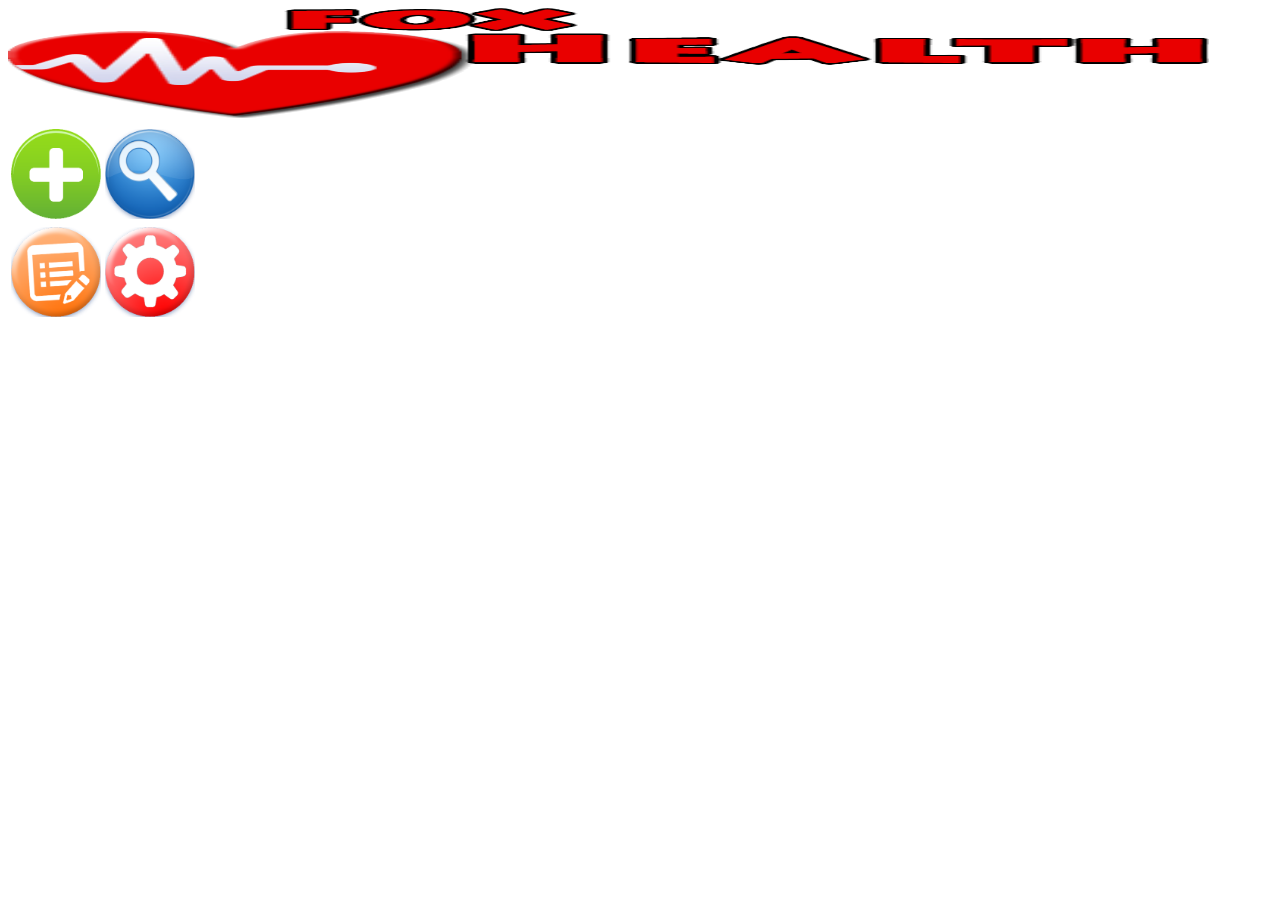
<file: index.html>
<!doctype html>
<html>
<head>
	<title>foxHealth</title>
</head>
<Link href = "style/headers.css"  rel = "stylesheet" type = "text / css" >
<Link href = "style/style.css"  rel = "stylesheet" type = "text / css" >

<body>
<body>
<section role="region">
<!--   <header>
    <button><span class="icon icon-back">back</span></button>
    <menu type="toolbar"><button>done</button></menu>
    <h1>foxHealth</h1>
  </header> -->
<!--   <table>
  	<tr padding"0">
  		<td> --> <img src="Logo_2.png" height="110" width="95%"><!-- </td>
  	</tr>
  </table> -->
</section>
<section role="region">
	<table>
		<thead>
			<tr><th colspan="4"></tr>
		</thead>
		<tbody>
			<tr>
				<td> <a href ="addPage.html"><img src="icons/add2.png" height="90" width="90"></a></td>
				<td><a href="search.html"><img src="icons/search2.png" height="90" width="90"></a></td>
			</tr>
			<tr>
				<td><a href="test.html"><img src="icons/list2.png" height="90" width="90"></a></td>
				<td><img src="icons/settings2.png" height="90" width="90"></td>
			</tr>			
		</tbody>
	</table>
</section>
</body>
</html>
</file>
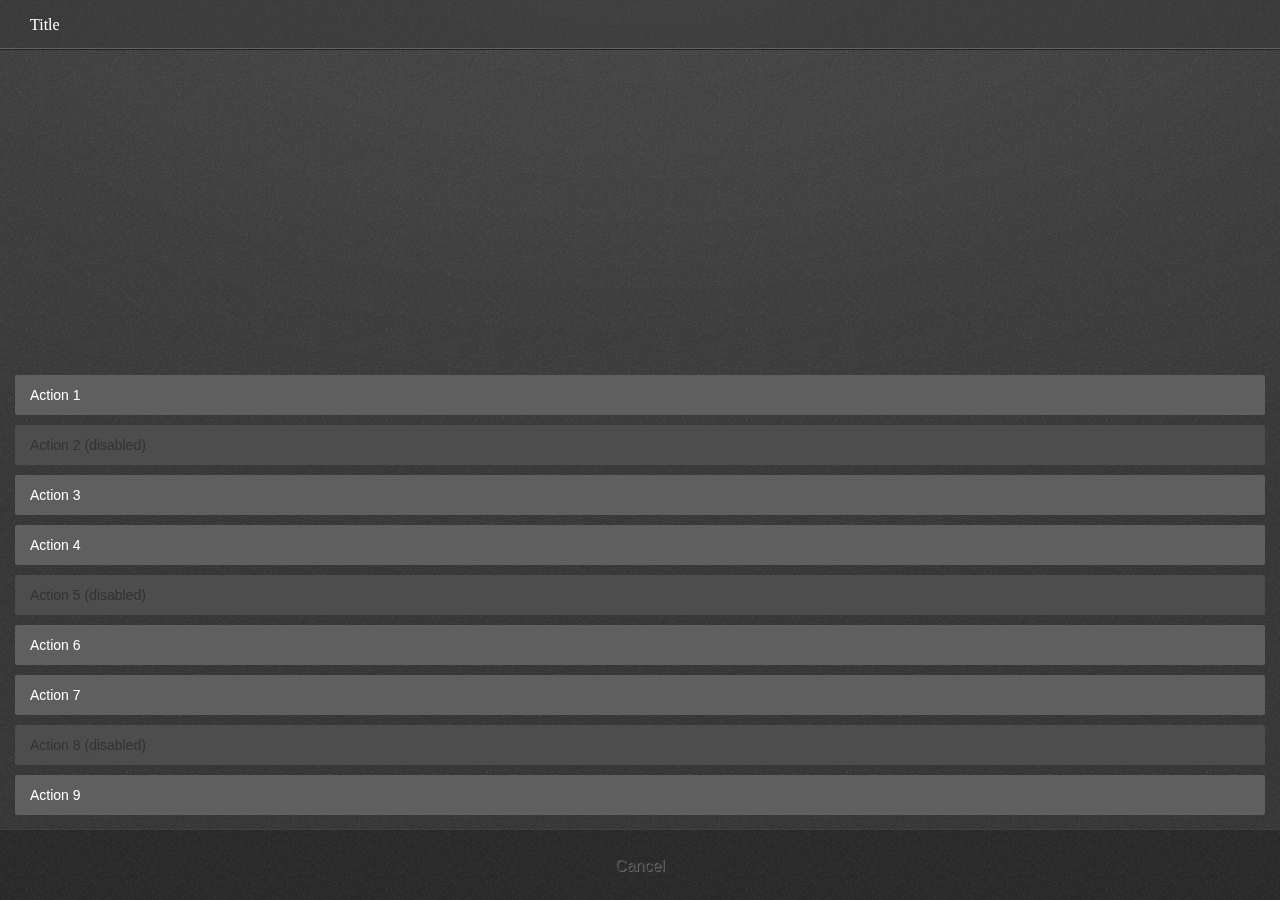
<file: style/action_menu/index.html>
<!DOCTYPE html>
<html>
<head>
  <meta charset="utf-8">
  <title>Action menu</title>
  <meta name="description" content="Presenting a list of actions related to the App content">

  <link rel="stylesheet" href="../action_menu.css">
  <!--
    - This <style> element is only used for the example code;
    - it is not required for the real use case.
    -->
  <style type="text/css">
    html, body {
      margin: 0;
      padding: 0;
      font-size: 10px;
      background-color: #fff;
    }
    body {
      background: none;
    }
  </style>
</head>
<body role="application">

  <form role="dialog" data-type="action" onsubmit="return false;">
    <header>Title</header> <!-- this header is optional -->
    <menu type="toolbar">
      <button>Action 1</button>
      <button disabled> Action 2 (disabled) </button>
      <button> Action 3 </button>
      <button> Action 4 </button>
      <button disabled> Action 5 (disabled) </button>
      <button> Action 6 </button>
      <button> Action 7 </button>
      <button disabled> Action 8 (disabled) </button>
      <button> Action 9 </button>
      <button> Cancel </button>
    </menu>
  </form>

</body>
</html>
</file>
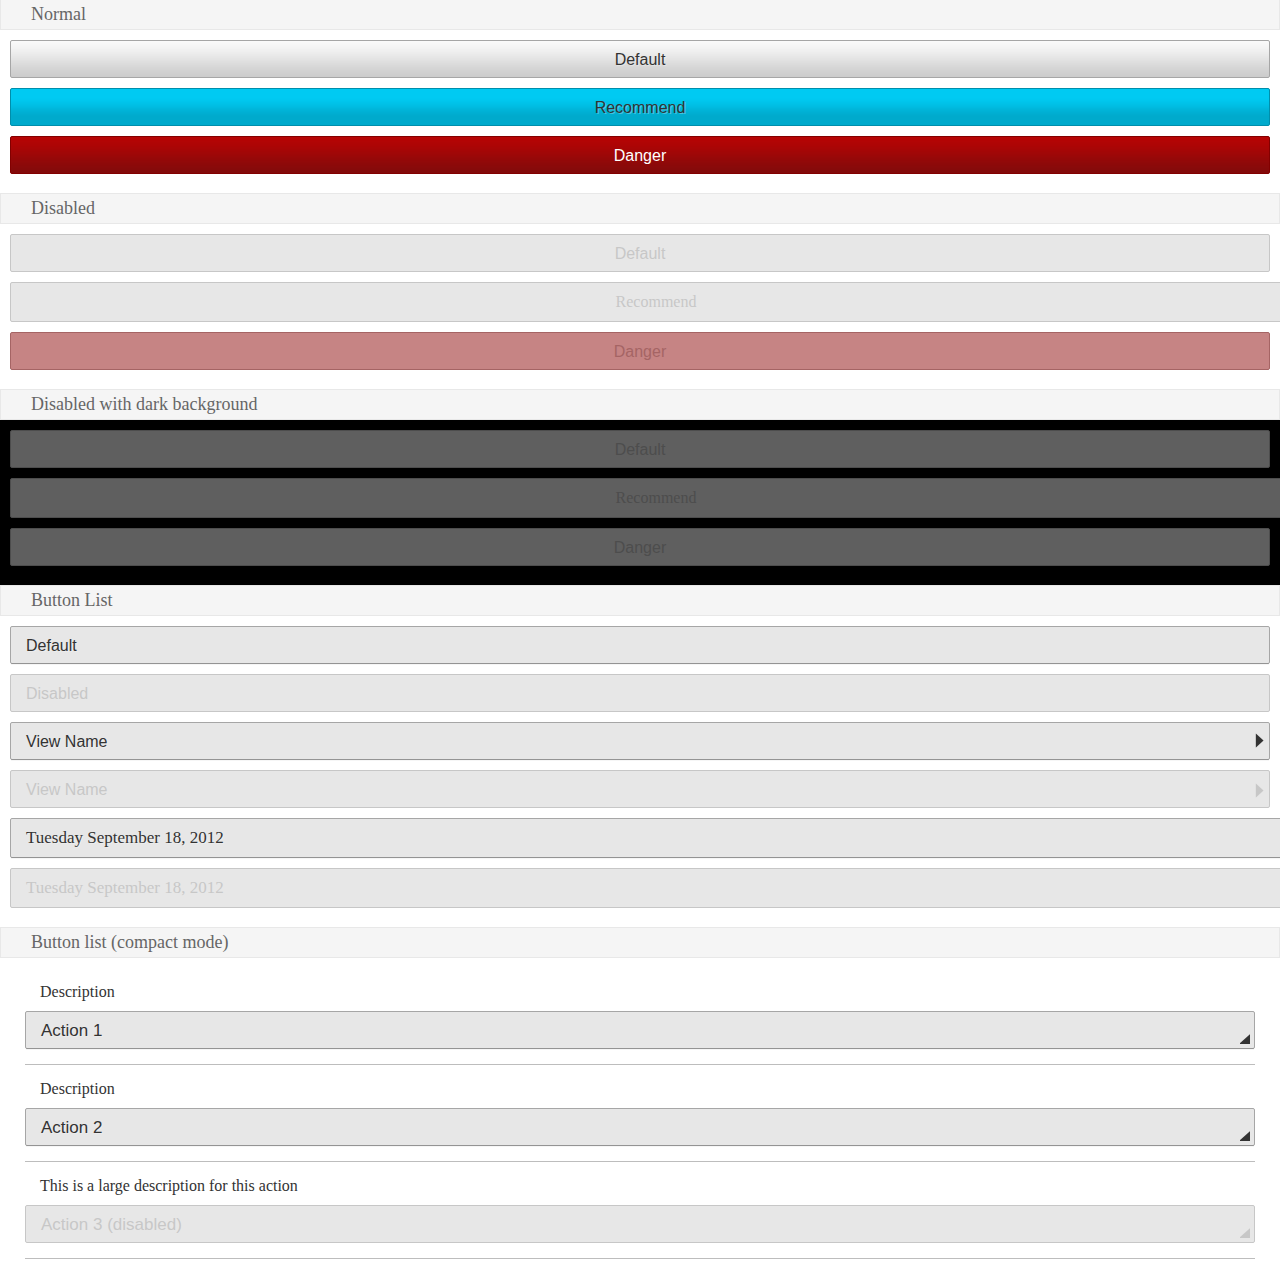
<file: style/buttons/index.html>
<!DOCTYPE html>
<html>
<head>
  <meta charset="utf-8">

  <title>Buttons</title>
  <meta name="description" content="You can use button tag or also anchor tag with role button">

  <link rel="stylesheet" href="../buttons.css">

  <!--
    - This <style> and <link> is only used for the example preview,
    - it isn't needed for the real use case.
    -->
  <style>
    html, body {
      margin: 0;
      padding: 0;
      font-size: 10px;
      background-color: #fff;
    }

    h2.bb-docs {
      font-size: 1.8rem;
      font-weight: lighter;
      color: #666;
      margin: -0.1rem 0 0;
      background-color: #f5f5f5;
      padding: 0.4rem 0.4rem 0.4rem 3rem;
      border: solid 0.1rem #e8e8e8;
    }

    div.bb-docs {
      padding: 1rem;
    }

    div.bb-docs.dark {
      background: #000;
    }

    ul {
      padding: 0;
      margin: 0;
      list-style: none;
    }

    body[role="application"] > [role="region"] {
      height: 100%;
      position: relative;
    }
  </style>
</head>
<body role="application">
  <h2 class="bb-docs">Normal</h2>
  <div class="bb-docs">
    <button>Default</button>
    <button class="recommend">Recommend</button>
    <button class="danger">Danger</button>
   </div>

  <h2 class="bb-docs">Disabled</h2>
  <div class="bb-docs">
    <button disabled>Default</button>
    <a href="#" role="button" aria-disabled="true" class="recommend">Recommend</a>
    <button disabled class="danger">Danger</button>
  </div>

  <h2 class="bb-docs">Disabled with dark background</h2>
  <div class="bb-docs dark">
    <button disabled>Default</button>
    <a href="#" role="button" aria-disabled="true" class="recommend">Recommend</a>
    <button disabled class="danger">Danger</button>
  </div>

  <h2 class="bb-docs">Button List </h2>
  <div class="bb-docs">
    <ul>
      <li>
        <button>Default</button>
      </li>
      <li>
        <button disabled="disabled">Disabled</button>
      </li>
      <li>
        <button class="icon icon-view">
          View Name
        </button>
      </li>
      <li>
        <button disabled="disabled" class="icon icon-view">
          View Name
        </button>
      </li>
      <li>
        <a role="button" class="icon icon-dialog">
          Tuesday September 18, 2012
        </a>
      </li>
      <li>
        <a role="button" aria-disabled="true" class="icon icon-dialog">
          Tuesday September 18, 2012
        </a>
      </li>
    </ul>
  </div>

  <h2 class="bb-docs">Button list (compact mode)</h2>
  <div class="bb-docs">
    <ul class="compact">
      <li>
        <label>Description</label>
        <button class="icon icon-dialog">Action 1</button>
      </li>
      <li>
        <label>Description</label>
        <button class="icon icon-dialog">Action 2</button>
      </li>
      <li>
        <label>This is a large description for this action</label>
        <button class="icon icon-dialog" disabled >Action 3 (disabled)</button>
      </li>
    </ul>
  </div>
</body>
</html>
</file>
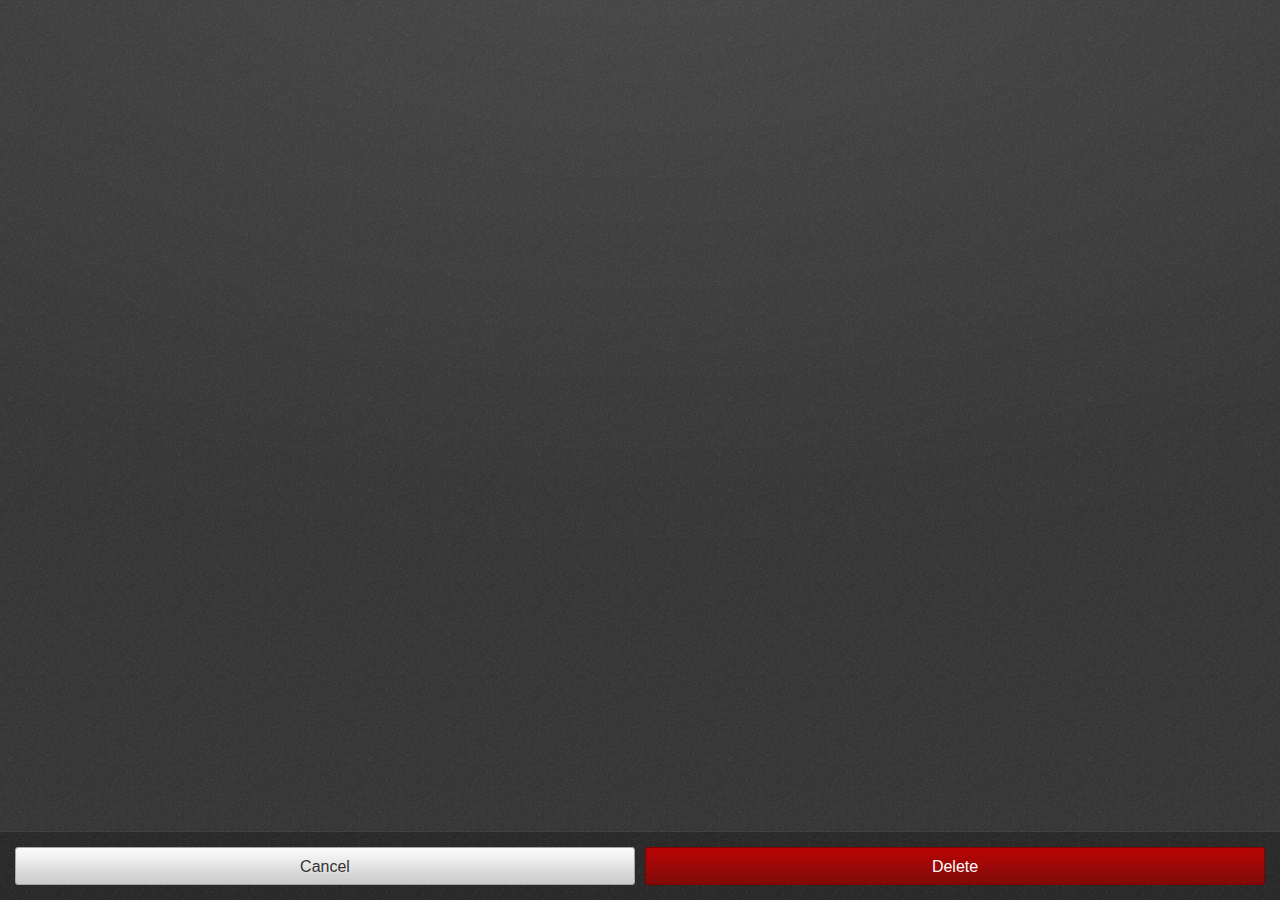
<file: style/confirm/index.html>
<!DOCTYPE html>
<html>
<head>
  <meta charset="utf-8">

  <title>Confirm</title>
  <meta name="description" content="Prompts user to take action">

  <link rel="stylesheet" href="../confirm.css">

  <!--
    - This <style> element is only used for the example code;
    - it is not required for the real use case.
    -->
  <style type="text/css">
    html, body {
      margin: 0;
      padding: 0;
      font-size: 10px;
      background-color: #fff;
    }
    body {
      background: none;
    }
  </style>
</head>

<body role="application">

  <form role="dialog" data-type="confirm">
    <section>
      <h1>Confirmation</h1>
      <p>Are you sure you want to delete this contact?</p>
    </section>
    <menu>
      <button>Cancel</button>
      <button class="danger">Delete</button>
    </menu>
  </form>

</body>
</html>
</file>
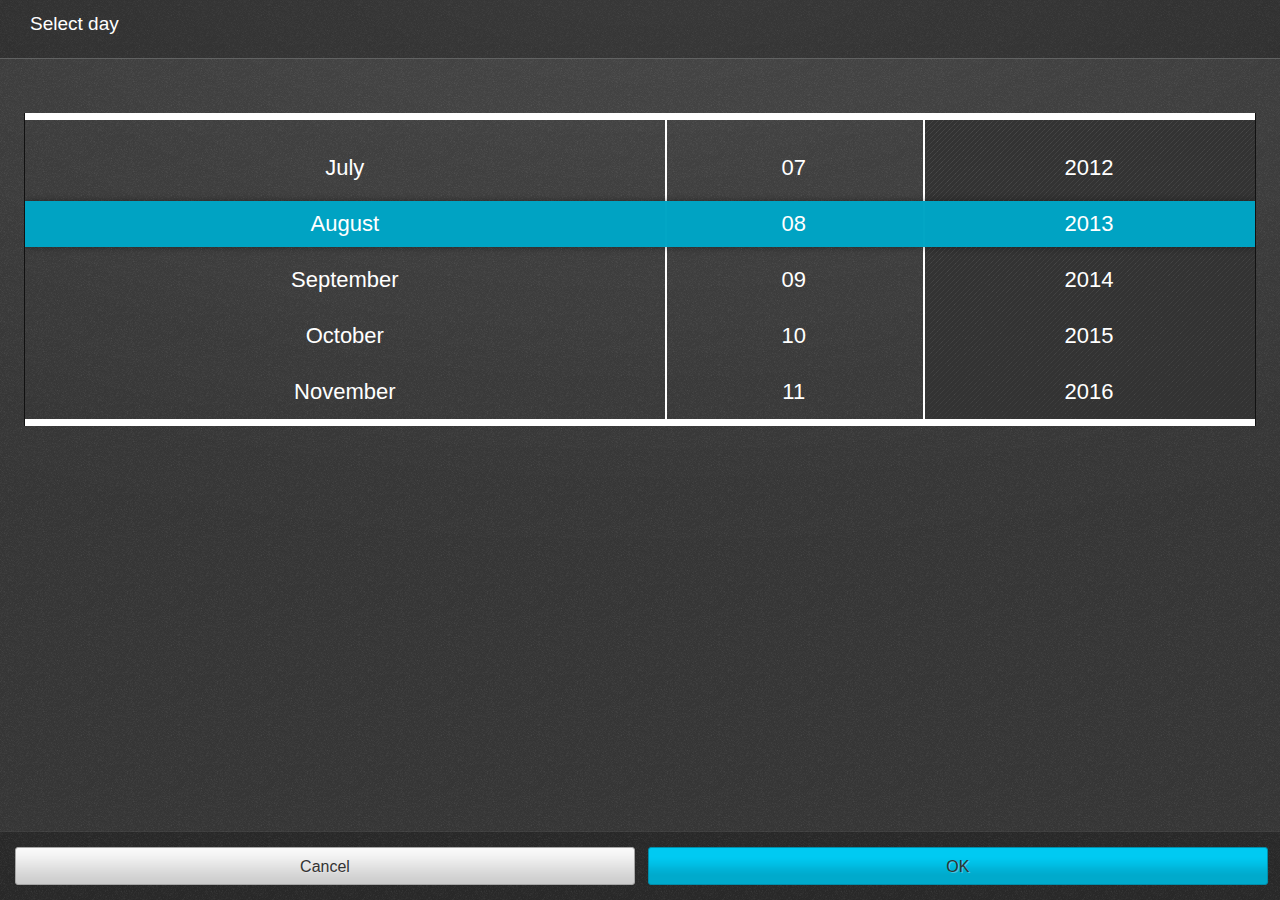
<file: style/date_selector/index.html>
<!DOCTYPE html>
<html>
  <head>
    <meta charset="utf-8">
    
    <title>Date selector</title>
    
    <link rel="stylesheet" href="../date_selector.css">
    <!--
      This <style> and <link> is only used for the example code, is no needed for the real case use
    -->
    <style type="text/css">
      html, body { font-size: 10px; margin: 0; padding: 0; }
    </style>
    
  </head>
  
  <body>
    <form role="dialog" data-type="date-selector">
      <h1>Select day</h1>
      <div class="picker-container MDY">
        <div class="picker-bar-background"></div>
        <div class="value-picker-date-wrapper">
          <div style="transform: translateY(-392px);" class="value-picker-date animation-on">
            <div class="picker-unit">01</div>
            <div class="picker-unit">02</div>
            <div class="picker-unit">03</div>
            <div class="picker-unit">04</div>
            <div class="picker-unit">05</div>
            <div class="picker-unit">06</div>
            <div class="picker-unit">07</div>
            <div class="picker-unit">08</div>
            <div class="picker-unit">09</div>
            <div class="picker-unit">10</div>
            <div class="picker-unit">11</div>
            <div class="picker-unit">12</div>
            <div class="picker-unit">13</div>
            <div class="picker-unit">14</div>
            <div class="picker-unit">15</div>
            <div class="picker-unit">16</div>
            <div class="picker-unit">17</div>
            <div class="picker-unit">18</div>
            <div class="picker-unit">19</div>
            <div class="picker-unit">20</div>
            <div class="picker-unit">21</div>
            <div class="picker-unit">22</div>
            <div class="picker-unit">23</div>
            <div class="picker-unit">24</div>
            <div class="picker-unit">25</div>
            <div class="picker-unit">26</div>
            <div class="picker-unit">27</div>
            <div class="picker-unit">28</div>
            <div class="picker-unit">29</div>
            <div class="picker-unit">30</div>
            <div class="picker-unit">31</div>
          </div>
        </div>
        <div class="value-picker-month-wrapper">
          <div style="transform: translateY(-392px);" class="value-picker-month">
            <div class="picker-unit">January</div>
            <div class="picker-unit">February</div>
            <div class="picker-unit">March</div>
            <div class="picker-unit">April</div>
            <div class="picker-unit">May</div>
            <div class="picker-unit">June</div>
            <div class="picker-unit">July</div>
            <div class="picker-unit">August</div>
            <div class="picker-unit">September</div>
            <div class="picker-unit">October</div>
            <div class="picker-unit">November</div>
            <div class="picker-unit">December</div>
          </div>
        </div>
        <div class="value-picker-year-wrapper">
          <div style="transform: translateY(-6328px);" class="value-picker-year">
          <div class="picker-unit">1900</div>
          <div class="picker-unit">1901</div>
          <div class="picker-unit">1902</div>
          <div class="picker-unit">1903</div>
          <div class="picker-unit">1904</div>
          <div class="picker-unit">1905</div>
          <div class="picker-unit">1906</div>
          <div class="picker-unit">1907</div>
          <div class="picker-unit">1908</div>
          <div class="picker-unit">1909</div>
          <div class="picker-unit">1910</div>
          <div class="picker-unit">1911</div>
          <div class="picker-unit">1912</div>
          <div class="picker-unit">1913</div>
          <div class="picker-unit">1914</div>
          <div class="picker-unit">1915</div>
          <div class="picker-unit">1916</div>
          <div class="picker-unit">1917</div>
          <div class="picker-unit">1918</div>
          <div class="picker-unit">1919</div>
          <div class="picker-unit">1920</div>
          <div class="picker-unit">1921</div>
          <div class="picker-unit">1922</div>
          <div class="picker-unit">1923</div>
          <div class="picker-unit">1924</div>
          <div class="picker-unit">1925</div>
          <div class="picker-unit">1926</div>
          <div class="picker-unit">1927</div>
          <div class="picker-unit">1928</div>
          <div class="picker-unit">1929</div>
          <div class="picker-unit">1930</div>
          <div class="picker-unit">1931</div>
          <div class="picker-unit">1932</div>
          <div class="picker-unit">1933</div>
          <div class="picker-unit">1934</div>
          <div class="picker-unit">1935</div>
          <div class="picker-unit">1936</div>
          <div class="picker-unit">1937</div>
          <div class="picker-unit">1938</div>
          <div class="picker-unit">1939</div>
          <div class="picker-unit">1940</div>
          <div class="picker-unit">1941</div>
          <div class="picker-unit">1942</div>
          <div class="picker-unit">1943</div>
          <div class="picker-unit">1944</div>
          <div class="picker-unit">1945</div>
          <div class="picker-unit">1946</div>
          <div class="picker-unit">1947</div>
          <div class="picker-unit">1948</div>
          <div class="picker-unit">1949</div>
          <div class="picker-unit">1950</div>
          <div class="picker-unit">1951</div>
          <div class="picker-unit">1952</div>
          <div class="picker-unit">1953</div>
          <div class="picker-unit">1954</div>
          <div class="picker-unit">1955</div>
          <div class="picker-unit">1956</div>
          <div class="picker-unit">1957</div>
          <div class="picker-unit">1958</div>
          <div class="picker-unit">1959</div>
          <div class="picker-unit">1960</div>
          <div class="picker-unit">1961</div>
          <div class="picker-unit">1962</div>
          <div class="picker-unit">1963</div>
          <div class="picker-unit">1964</div>
          <div class="picker-unit">1965</div>
          <div class="picker-unit">1966</div>
          <div class="picker-unit">1967</div>
          <div class="picker-unit">1968</div>
          <div class="picker-unit">1969</div>
          <div class="picker-unit">1970</div>
          <div class="picker-unit">1971</div>
          <div class="picker-unit">1972</div>
          <div class="picker-unit">1973</div>
          <div class="picker-unit">1974</div>
          <div class="picker-unit">1975</div>
          <div class="picker-unit">1976</div>
          <div class="picker-unit">1977</div>
          <div class="picker-unit">1978</div>
          <div class="picker-unit">1979</div>
          <div class="picker-unit">1980</div>
          <div class="picker-unit">1981</div>
          <div class="picker-unit">1982</div>
          <div class="picker-unit">1983</div>
          <div class="picker-unit">1984</div>
          <div class="picker-unit">1985</div>
          <div class="picker-unit">1986</div>
          <div class="picker-unit">1987</div>
          <div class="picker-unit">1988</div>
          <div class="picker-unit">1989</div>
          <div class="picker-unit">1990</div>
          <div class="picker-unit">1991</div>
          <div class="picker-unit">1992</div>
          <div class="picker-unit">1993</div>
          <div class="picker-unit">1994</div>
          <div class="picker-unit">1995</div>
          <div class="picker-unit">1996</div>
          <div class="picker-unit">1997</div>
          <div class="picker-unit">1998</div>
          <div class="picker-unit">1999</div>
          <div class="picker-unit">2000</div>
          <div class="picker-unit">2001</div>
          <div class="picker-unit">2002</div>
          <div class="picker-unit">2003</div>
          <div class="picker-unit">2004</div>
          <div class="picker-unit">2005</div>
          <div class="picker-unit">2006</div>
          <div class="picker-unit">2007</div>
          <div class="picker-unit">2008</div>
          <div class="picker-unit">2009</div>
          <div class="picker-unit">2010</div>
          <div class="picker-unit">2011</div>
          <div class="picker-unit">2012</div>
          <div class="picker-unit">2013</div>
          <div class="picker-unit">2014</div>
          <div class="picker-unit">2015</div>
          <div class="picker-unit">2016</div>
          <div class="picker-unit">2017</div>
          <div class="picker-unit">2018</div>
          <div class="picker-unit">2019</div>
          <div class="picker-unit">2020</div>
          <div class="picker-unit">2021</div>
          <div class="picker-unit">2022</div>
          <div class="picker-unit">2023</div>
          <div class="picker-unit">2024</div>
          <div class="picker-unit">2025</div>
          <div class="picker-unit">2026</div>
          <div class="picker-unit">2027</div>
          <div class="picker-unit">2028</div>
          <div class="picker-unit">2029</div>
          <div class="picker-unit">2030</div>
          <div class="picker-unit">2031</div>
          <div class="picker-unit">2032</div>
          <div class="picker-unit">2033</div>
          <div class="picker-unit">2034</div>
          <div class="picker-unit">2035</div>
          <div class="picker-unit">2036</div>
          <div class="picker-unit">2037</div>
          <div class="picker-unit">2038</div>
          <div class="picker-unit">2039</div>
          <div class="picker-unit">2040</div>
          <div class="picker-unit">2041</div>
          <div class="picker-unit">2042</div>
          <div class="picker-unit">2043</div>
          <div class="picker-unit">2044</div>
          <div class="picker-unit">2045</div>
          <div class="picker-unit">2046</div>
          <div class="picker-unit">2047</div>
          <div class="picker-unit">2048</div>
          <div class="picker-unit">2049</div>
          <div class="picker-unit">2050</div>
          <div class="picker-unit">2051</div>
          <div class="picker-unit">2052</div>
          <div class="picker-unit">2053</div>
          <div class="picker-unit">2054</div>
          <div class="picker-unit">2055</div>
          <div class="picker-unit">2056</div>
          <div class="picker-unit">2057</div>
          <div class="picker-unit">2058</div>
          <div class="picker-unit">2059</div>
          <div class="picker-unit">2060</div>
          <div class="picker-unit">2061</div>
          <div class="picker-unit">2062</div>
          <div class="picker-unit">2063</div>
          <div class="picker-unit">2064</div>
          <div class="picker-unit">2065</div>
          <div class="picker-unit">2066</div>
          <div class="picker-unit">2067</div>
          <div class="picker-unit">2068</div>
          <div class="picker-unit">2069</div>
          <div class="picker-unit">2070</div>
          <div class="picker-unit">2071</div>
          <div class="picker-unit">2072</div>
          <div class="picker-unit">2073</div>
          <div class="picker-unit">2074</div>
          <div class="picker-unit">2075</div>
          <div class="picker-unit">2076</div>
          <div class="picker-unit">2077</div>
          <div class="picker-unit">2078</div>
          <div class="picker-unit">2079</div>
          <div class="picker-unit">2080</div>
          <div class="picker-unit">2081</div>
          <div class="picker-unit">2082</div>
          <div class="picker-unit">2083</div>
          <div class="picker-unit">2084</div>
          <div class="picker-unit">2085</div>
          <div class="picker-unit">2086</div>
          <div class="picker-unit">2087</div>
          <div class="picker-unit">2088</div>
          <div class="picker-unit">2089</div>
          <div class="picker-unit">2090</div>
          <div class="picker-unit">2091</div>
          <div class="picker-unit">2092</div>
          <div class="picker-unit">2093</div>
          <div class="picker-unit">2094</div>
          <div class="picker-unit">2095</div>
          <div class="picker-unit">2096</div>
          <div class="picker-unit">2097</div>
          <div class="picker-unit">2098</div>
          <div class="picker-unit">2099</div></div>
        </div>
        <div class="value-indicator"></div>
      </div>
      <menu>
        <button>Cancel</button>
        <button class="affirmative">OK</button>
      </menu>
    </form>
  </body>
</html>
</file>
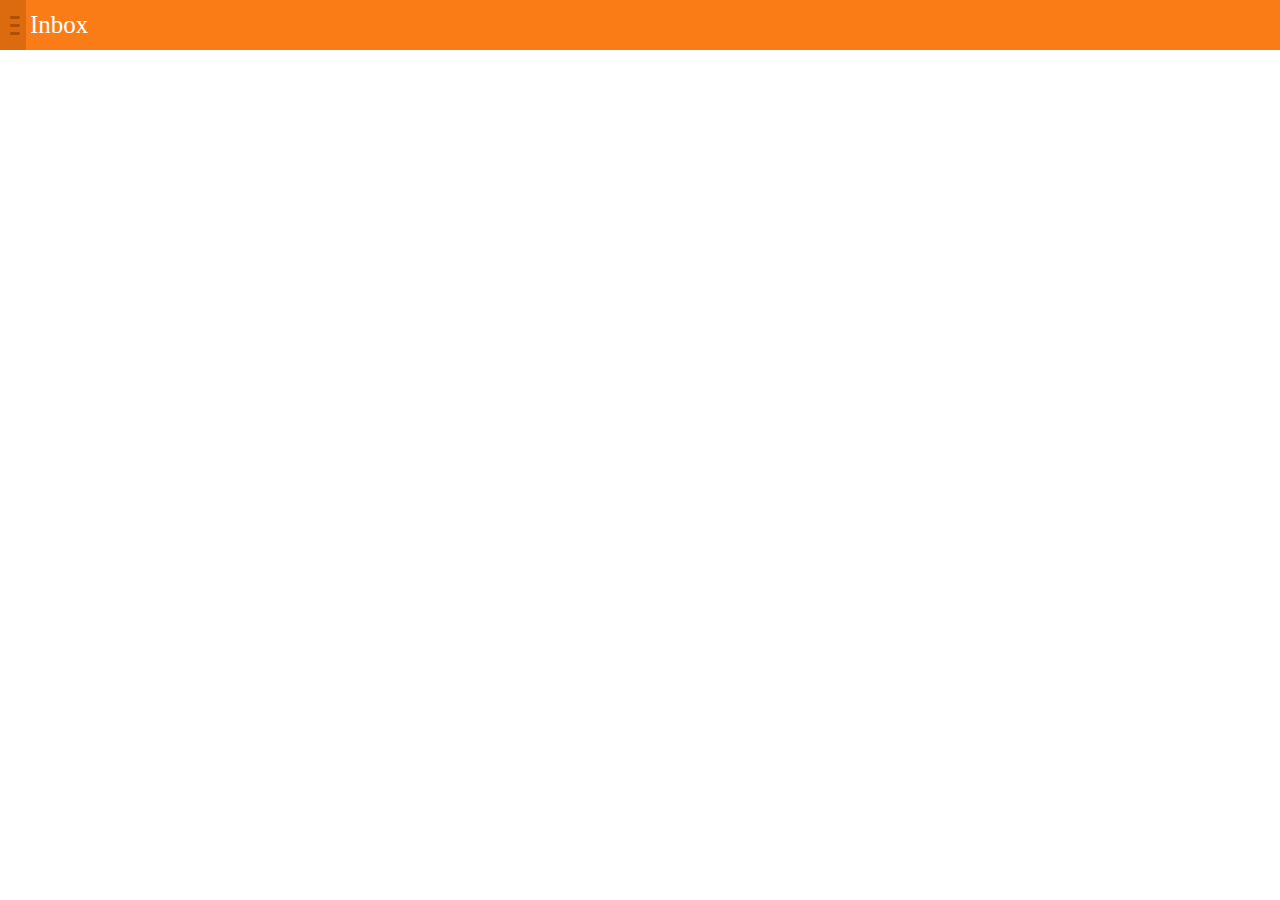
<file: style/drawer/index.html>
<!DOCTYPE html>
<html>
<head>
  <meta charset="utf-8">

  <title>Drawer</title>
  <meta name="description" content="Hidden menu options triggered by the menu button in the header">

  <link rel="stylesheet" href="../../style/headers.css">
  <link rel="stylesheet" href="../drawer.css">

  <!--
      This <style> and <link> is only used for the example code, is no needed for the real case use
    -->
  <style>
    html, body {
      margin: 0;
      padding: 0;
      font-size: 10px;
      background-color: #fff;
      height: 100%;
      overflow-x: hidden;
    }

    h2.bb-docs {
      font-size: 1.8rem;
      font-weight: lighter;
      color: #666;
      margin: -0.1rem 0 0;
      background-color: #f5f5f5;
      padding: 0.4rem 0.4rem 0.4rem 3rem;
      border: solid 0.1rem #e8e8e8;
    }

    section[role="region"] {
      height: 100%;
      line-height: 1em;
      font-size: 2.2rem;
    }

    div[role="main"] {
      background: #fff;
      height: calc(100% - 5rem);
      overflow: hidden;
    }

    div[role="main"] p {
      margin: 2rem 2.5rem;
    }

    /* Base icons */
    section[data-type="sidebar"] > header .icon.icon-add {
      background-image: url([data-uri]);
    }
  </style>

</head>

<body role="application">

  <section data-type="sidebar">
    <header>
      <menu type="toolbar">
        <a href="#"><span class="icon icon-add">add</span></a>
      </menu>
      <h1>Title <em>(9)</em></h1>
    </header>
    <nav>
      <ul>
        <li><a href="#">label</a></li>
        <li><a href="#">label</a></li>
        <li><a href="#">label</a></li>
        <li><a href="#">label</a></li>
      </ul>
      <h2>Subtitle</h2>
      <ul>
        <li><a href="#">label</a></li>
        <li><a href="#">label</a></li>
        <li><a href="#">label larger label than the </a></li>
        <li><a href="#">label</a></li>
      </ul>
    </nav>
  </section>

  <section id="drawer" role="region">
    <header>
      <a href="#"><span class="icon icon-menu">hide sidebar</span></a>
      <a href="#drawer"><span class="icon icon-menu">show sidebar</span></a>
      <h1>Inbox</h1>
    </header>
    <div role="main"></div>
  </section>

</body>
</html>
</file>
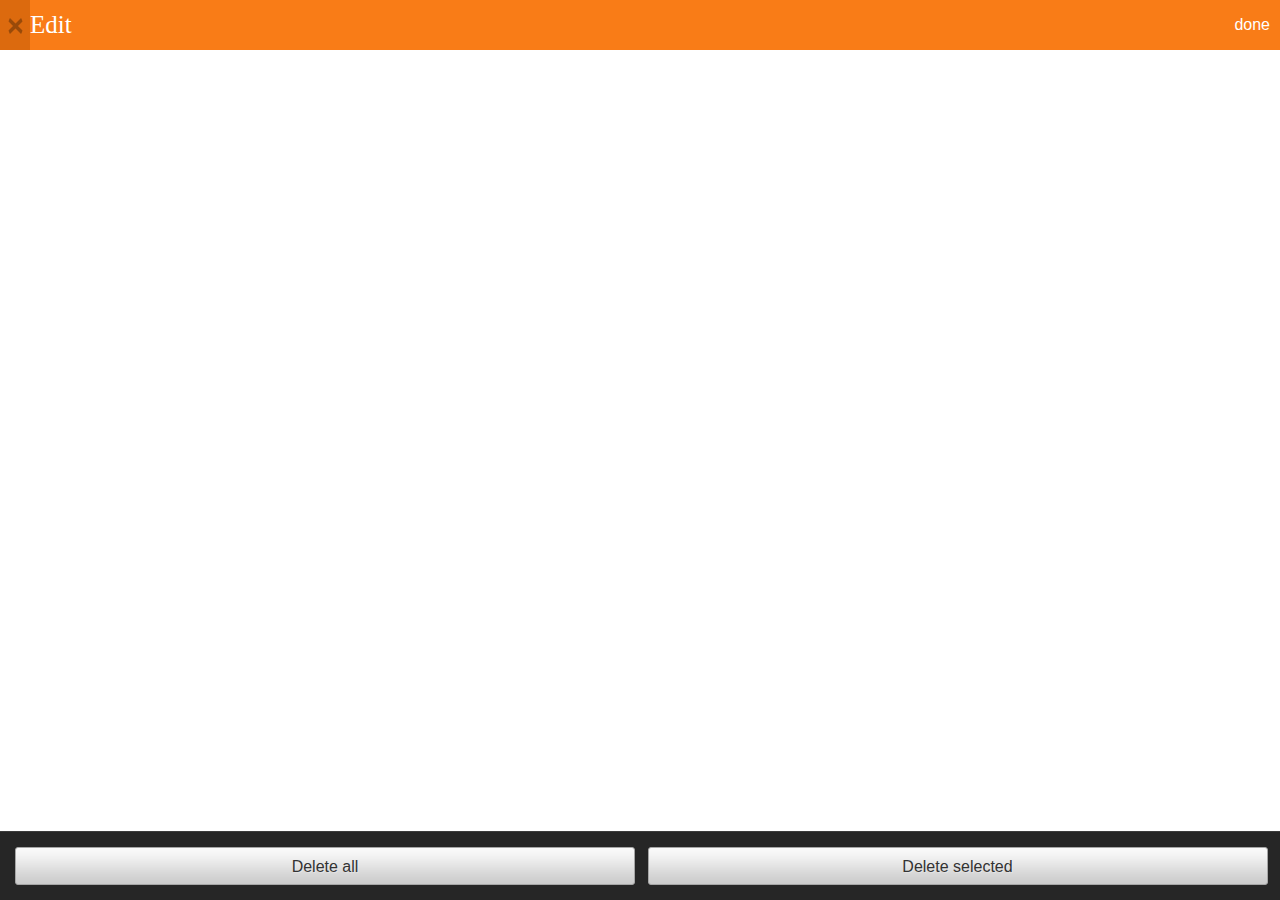
<file: style/edit_mode/index.html>
<!DOCTYPE html>
<html>
<head>
  <meta charset="utf-8">

  <title>Edit mode</title>
  <meta name="description" content="Starts an edition mode for adding or removing items">

  <link rel="stylesheet" href="../edit_mode.css">

  <!--
    - This <style> element is only used for the example code;
    - it is not required for the real use case.
    -->
  <style type="text/css">
    html, body {
      margin: 0;
      padding: 0;
      font-size: 10px;
      background-color: #fff;
    }
    body {
      background: none;
    }
  </style>
</head>

<body role="application">

  <form role="dialog" data-type="edit">
    <section>
      <header>
        <button><span class="icon icon-close">close</span></button>
        <menu type="toolbar">
          <button>done</button>
        </menu>
        <h1>Edit</h1>
      </header>
    </section>
    <menu>
      <button>Delete all</button>
      <button>Delete selected</button>
    </menu>
  </form>

</body>
</html>
</file>
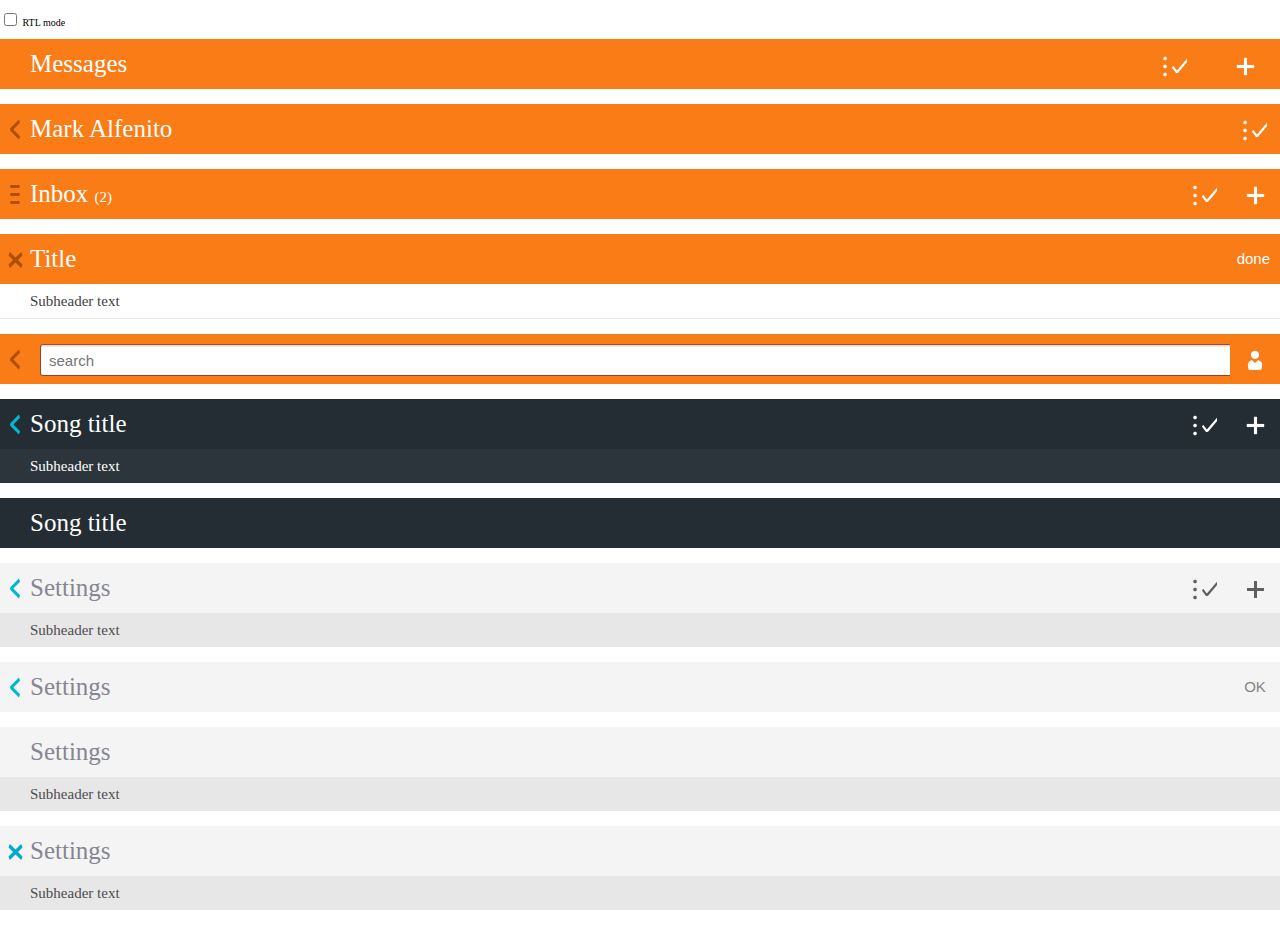
<file: style/headers/index.html>
<!DOCTYPE html>
<html>
<head>
  <meta charset="utf-8">
  <title>Headers</title>
  <meta name="description" content="Providing top-level navigation and inputs for the active view">
  <!--
    - This <style> and <link> is only used for the example preview,
    - it isn't needed for the real use case.
    -->
  <link rel="stylesheet" href="../headers.css">
  <style type="text/css">
    html, body {
      margin: 0;
      padding: 0;
      font-size: 10px;
      background-color: #fff;
    }
    body {
      background: none;
    }
    section[role="region"] {
      margin-bottom: 1.5rem;
      position: relative;
    }
  </style>
</head>
<body role="application">
  <p dir="ltr">
    <label>
      <input type="checkbox"
        onchange="document.documentElement.dir = this.checked ? 'rtl' : 'ltr'">
      RTL mode
    </label>
  </p>

  <section role="region">
    <header>
      <menu type="toolbar">
        <a href="#"><span class="icon icon-edit">edit</span></a>
        <a href="#"><span class="icon icon-add">add</span></a>
      </menu>
      <h1>Messages</h1>
    </header>
  </section>

  <section role="region">
    <header>
      <a href="#"><span class="icon icon-back">back</span></a>
      <menu type="toolbar">
        <button><span class="icon icon-edit">edit</span></button>
      </menu>
      <h1>Mark Alfenito</h1>
    </header>
  </section>

  <section role="region">
    <header>
      <button><span class="icon icon-menu">menu</span></button>
      <menu type="toolbar">
        <button><span class="icon icon-edit">edit</span></button>
        <button><span class="icon icon-add">add</span></button>
      </menu>
      <h1>Inbox <em>(2)</em></h1>
    </header>
  </section>

  <section role="region">
    <header>
      <button><span class="icon icon-close">close</span></button>
      <menu type="toolbar">
        <button>done</button>
      </menu>
      <h1>Title</h1>
    </header>
    <header>
      <h2>Subheader text</h2>
    </header>
  </section>

  <section role="region">
    <header>
      <button><span class="icon icon-back">back</span></button>
      <menu type="toolbar">
        <button><span class="icon icon-user">user</span></button>
      </menu>
      <form action="#">
        <input type="text" placeholder="search" required="required">
        <button type="reset">Remove text</button>
      </form>
    </header>
  </section>

  <section role="region" class="skin-dark">
    <header>
      <a href="#"><span class="icon icon-back">back</span></a>
      <menu type="toolbar">
        <button><span class="icon icon-edit">edit</span></button>
        <button><span class="icon icon-add">add</span></button>
      </menu>
      <h1>Song title</h1>
    </header>
    <header>
      <h2>Subheader text</h2>
    </header>
  </section>

  <section role="region" class="skin-dark">
    <header>
      <h1>Song title</h1>
    </header>
  </section>

  <section role="region" class="skin-organic">
    <header>
      <a href="#"><span class="icon icon-back">back</span></a>
      <menu type="toolbar">
        <button><span class="icon icon-edit">edit</span></button>
        <button><span class="icon icon-add">add</span></button>
      </menu>
      <h1>Settings</h1>
    </header>
    <header>
      <h2>Subheader text</h2>
    </header>
  </section>

  <section role="region" class="skin-organic">
    <header>
      <button>
        <span class="icon icon-back">back</span>
      </button>
      <menu type="toolbar">
        <button type="submit">
          <span>OK</span>
        </button>
      </menu>

      <h1>Settings</h1>
    </header>
  </section>

  <div class="skin-organic">
    <section role="region">
      <header>
        <h1>Settings</h1>
      </header>
      <header>
        <h2>Subheader text</h2>
      </header>
    </section>

    <section role="region">
      <header>
        <a href="#"><span class="icon icon-close">close</span></a>
        <h1>Settings</h1>
      </header>
      <header>
        <h2>Subheader text</h2>
      </header>
    </section>
  </div>

</body>
</html>
</file>
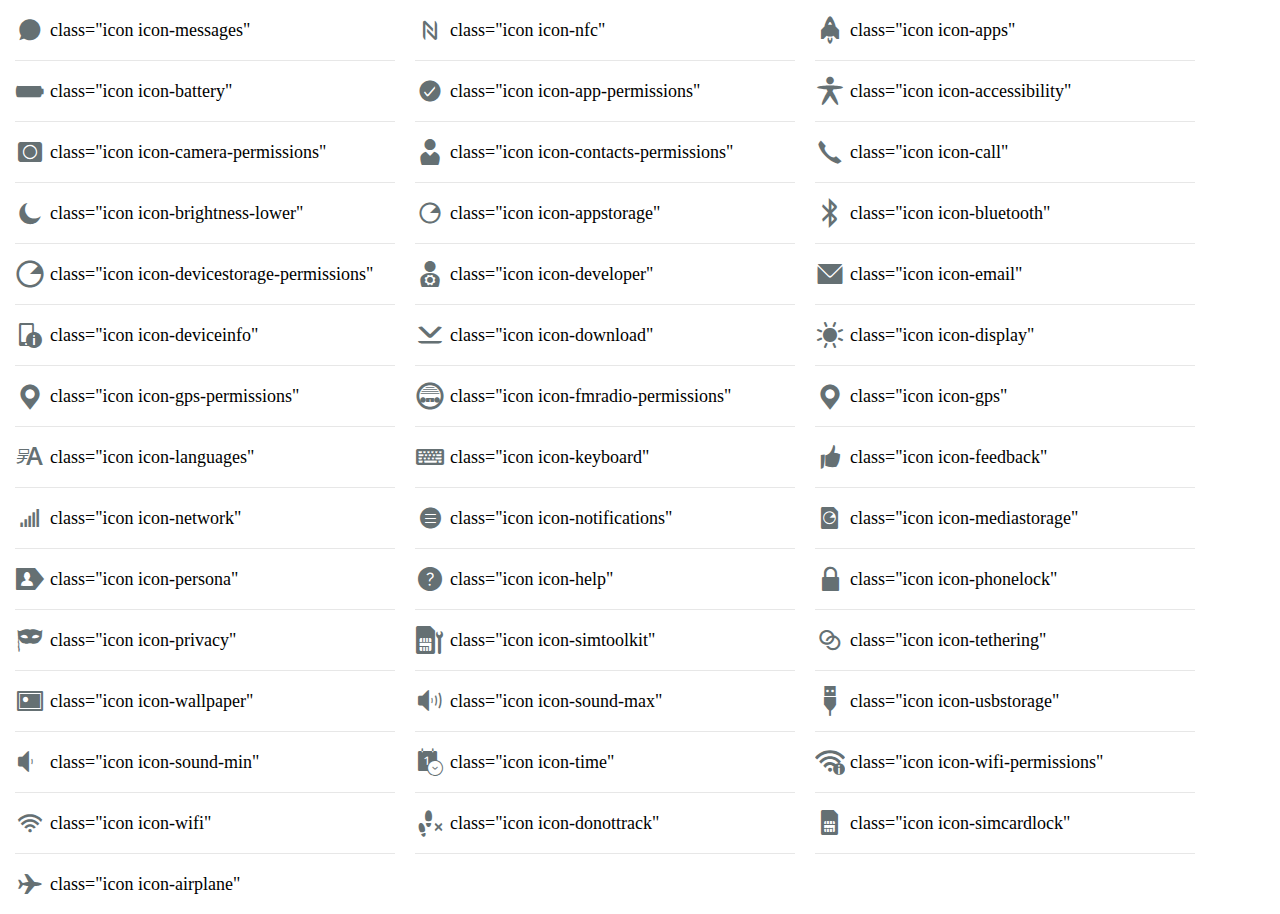
<file: style/icons/index.html>
<!DOCTYPE html>
<html>
<head>
  <meta charset="utf-8">
  <title>Headers</title>
  <meta name="description" content="Gaia icon font examle">
  <!--
    - This <style> and <link> is only used for the example preview,
    - it isn't needed for the real use case.
    -->
  <link rel="stylesheet" href="../icons.css">
  <link rel="stylesheet" href="../../style/lists.css">
  <style type="text/css">
    html, body {
      margin: 0;
      padding: 0;
      font-size: 10px;
      background-color: #fff;
    }
    .icon::before {
      height: 100%;
      line-height: 6rem;
      color: #657073;
      -moz-osx-font-smoothing: grayscale;
    }
    [data-type="list"] li {
      width: 38rem;
      margin-right: 2rem;
      float: left;
    }
    [data-type="list"] aside.icon {
      height: 5.9rem;
    }
  </style>
</head>
<body>
  <section data-type="list">
    <ul>
      <li>
        <aside class="icon icon-messages"></aside>
        <p>class="icon icon-messages"</p>
      </li>
      <li>
        <aside class="icon icon-nfc"></aside>
        <p>class="icon icon-nfc"</p>
      </li>
      <li>
        <aside class="icon icon-apps"></aside>
        <p>class="icon icon-apps"</p>
      </li>
      <li>
        <aside class="icon icon-battery"></aside>
        <p>class="icon icon-battery"</p>
      </li>
      <li>
        <aside class="icon icon-app-permissions"></aside>
        <p>class="icon icon-app-permissions"</p>
      </li>
      <li>
        <aside class="icon icon-accessibility"></aside>
        <p>class="icon icon-accessibility"</p>
      </li>
      <li>
        <aside class="icon icon-camera-permissions"></aside>
        <p>class="icon icon-camera-permissions"</p>
      </li>
      <li>
        <aside class="icon icon-contacts-permissions"></aside>
        <p>class="icon icon-contacts-permissions"</p>
      </li>
      <li>
        <aside class="icon icon-call"></aside>
        <p>class="icon icon-call"</p>
      </li>
      <li>
        <aside class="icon icon-brightness-lower"></aside>
        <p>class="icon icon-brightness-lower"</p>
      </li>
      <li>
        <aside class="icon icon-appstorage"></aside>
        <p>class="icon icon-appstorage"</p>
      </li>
      <li>
        <aside class="icon icon-bluetooth"></aside>
        <p>class="icon icon-bluetooth"</p>
      </li>
      <li>
        <aside class="icon icon-devicestorage-permissions"></aside>
        <p>class="icon icon-devicestorage-permissions"</p>
      </li>
      <li>
        <aside class="icon icon-developer"></aside>
        <p>class="icon icon-developer"</p>
      </li>
      <li>
        <aside class="icon icon-email"></aside>
        <p>class="icon icon-email"</p>
      </li>
      <li>
        <aside class="icon icon-deviceinfo"></aside>
        <p>class="icon icon-deviceinfo"</p>
      </li>
      <li>
        <aside class="icon icon-download"></aside>
        <p>class="icon icon-download"</p>
      </li>
      <li>
        <aside class="icon icon-display"></aside>
        <p>class="icon icon-display"</p>
      </li>
      <li>
        <aside class="icon icon-gps-permissions"></aside>
        <p>class="icon icon-gps-permissions"</p>
      </li>
      <li>
        <aside class="icon icon-fmradio-permissions"></aside>
        <p>class="icon icon-fmradio-permissions"</p>
      </li>
      <li>
        <aside class="icon icon-gps"></aside>
        <p>class="icon icon-gps"</p>
      </li>
      <li>
        <aside class="icon icon-languages"></aside>
        <p>class="icon icon-languages"</p>
      </li>
      <li>
        <aside class="icon icon-keyboard"></aside>
        <p>class="icon icon-keyboard"</p>
      </li>
      <li>
        <aside class="icon icon-feedback"></aside>
        <p>class="icon icon-feedback"</p>
      </li>
      <li>
        <aside class="icon icon-network"></aside>
        <p>class="icon icon-network"</p>
      </li>
      <li>
        <aside class="icon icon-notifications"></aside>
        <p>class="icon icon-notifications"</p>
      </li>
      <li>
        <aside class="icon icon-mediastorage"></aside>
        <p>class="icon icon-mediastorage"</p>
      </li>
      <li>
        <aside class="icon icon-persona"></aside>
        <p>class="icon icon-persona"</p>
      </li>
      <li>
        <aside class="icon icon-help"></aside>
        <p>class="icon icon-help"</p>
      </li>
      <li>
        <aside class="icon icon-phonelock"></aside>
        <p>class="icon icon-phonelock"</p>
      </li>
      <li>
        <aside class="icon icon-privacy"></aside>
        <p>class="icon icon-privacy"</p>
      </li>
      <li>
        <aside class="icon icon-simtoolkit"></aside>
        <p>class="icon icon-simtoolkit"</p>
      </li>
      <li>
        <aside class="icon icon-tethering"></aside>
        <p>class="icon icon-tethering"</p>
      </li>
      <li>
        <aside class="icon icon-wallpaper"></aside>
        <p>class="icon icon-wallpaper"</p>
      </li>
      <li>
        <aside class="icon icon-sound-max"></aside>
        <p>class="icon icon-sound-max"</p>
      </li>
      <li>
        <aside class="icon icon-usbstorage"></aside>
        <p>class="icon icon-usbstorage"</p>
      </li>
      <li>
        <aside class="icon icon-sound-min"></aside>
        <p>class="icon icon-sound-min"</p>
      </li>
      <li>
        <aside class="icon icon-time"></aside>
        <p>class="icon icon-time"</p>
      </li>
      <li>
        <aside class="icon icon-wifi-permissions"></aside>
        <p>class="icon icon-wifi-permissions"</p>
      </li>
      <li>
        <aside class="icon icon-wifi"></aside>
        <p>class="icon icon-wifi"</p>
      </li>
      <li>
        <aside class="icon icon-donottrack"></aside>
        <p>class="icon icon-donottrack"</p>
      </li>
      <li>
        <aside class="icon icon-simcardlock"></aside>
        <p>class="icon icon-simcardlock"</p>
      </li>
      <li>
        <aside class="icon icon-airplane"></aside>
        <p>class="icon icon-airplane"</p>
      </li>
    </ul>
  </section>
</body>
</html>
</file>
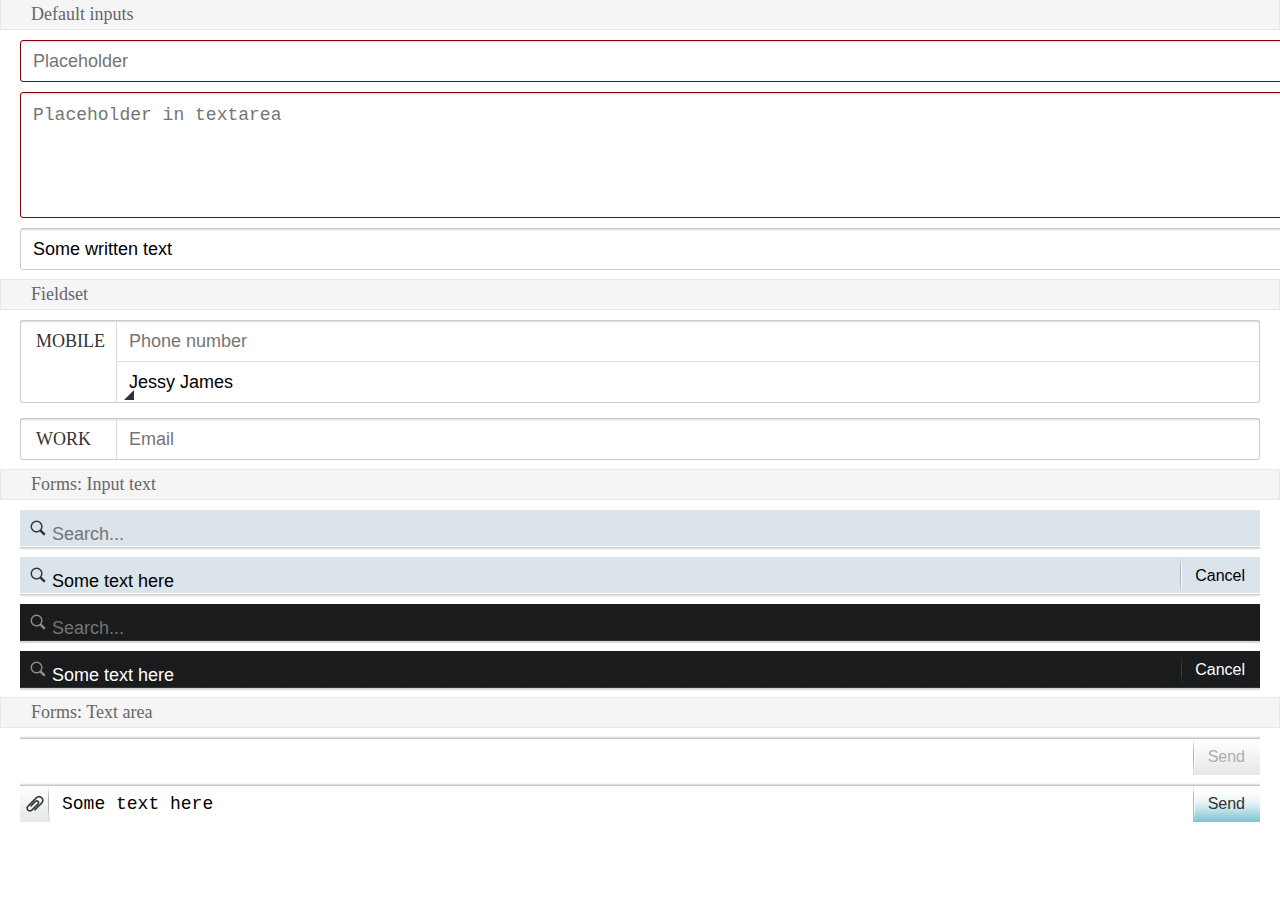
<file: style/input_areas/index.html>
<!DOCTYPE html>
<html dir="ltr">
<head>
  <meta charset="utf-8">

  <title>Input areas</title>
  <link rel="stylesheet" href="../input_areas.css">

  <!--
    This <style> and <link> is only used for the example code, is no needed for the real case use
  -->
  <style>
    html, body {
      margin: 0;
      padding: 0;
      font-size: 10px;
      background-color: #fff;
    }
    body { background: none; }
    h2.bb-docs {
      padding: 0.4rem 3rem;
      margin: -0.1rem 0 0;
      border: solid 0.1rem #e8e8e8;
      color: #666;
      font-size: 1.8rem;
      font-weight: lighter;
      background-color: #f5f5f5;
    }
    form { margin: 1rem 2rem; }

    form[role="search"] button.icon-attachment:before {
      background-image: url([data-uri]);
    }
  </style>
</head>

<body role="application">

    <h2 class="bb-docs">Default inputs</h2>
    <form>
      <p>
        <input type="text" placeholder="Placeholder" required>
        <button type="reset">Clear</button>
      </p>

      <p>
        <textarea placeholder="Placeholder in textarea" required></textarea>
      </p>

      <p>
        <input type="text" placeholder="Placeholder" value="Some written text" required>
        <button type="reset">Clear</button>
      </p>
    </form>

    <h2 class="bb-docs">Fieldset</h2>
     <form>
      <fieldset>
        <legend class="action">Mobile</legend>
        <section>
          <p>
            <input type="tel" placeholder="Phone number" required>
            <button type="reset">Clear</button>
          </p>
          <p>
            <input type="text" placeholder="Name" value="Jessy James" required>
            <button type="reset">Clear</button>
          </p>
        </section>
      </fieldset>

      <fieldset>
        <legend>Work</legend>
        <section>
          <p>
            <input type="tel" placeholder="Email" required>
            <button type="reset">Clear</button>
          </p>
        </section>
      </fieldset>
     </form>

    <h2 class="bb-docs">Forms: Input text</h2>

    <form role="search">
      <p>
        <input type="text" placeholder="Search..." required>
        <button type="reset">Clear</button>
      </p>
    </form>

    <form role="search">
      <button type="submit">Cancel</button>
      <p>
        <input type="text" placeholder="Search..." required value="Some text here">
        <button type="reset">Clear</button>
      </p>
    </form>

    <form role="search" class="skin-dark">
      <p>
        <input type="text" placeholder="Search..." required>
        <button type="reset">Clear</button>
      </p>
    </form>

    <form role="search" class="skin-dark">
      <button type="submit">Cancel</button>
      <p>
        <input type="text" placeholder="Search..." required value="Some text here">
        <button type="reset">Clear</button>
      </p>
    </form>

    <h2 class="bb-docs">Forms: Text area</h2>

    <form role="search" class="bottom">
      <!-- this button should be enabled after start typing in the input field-->
      <button type="submit" disabled>Send</button>
      <p>
        <textarea required></textarea>
      </p>
    </form>

    <form role="search" class="bottom">
      <button class="icon icon-attachment">Attachment</button>
      <button type="submit">Send</button>
      <p>
        <textarea required>Some text here</textarea>
      </p>
    </form>

</body>
</html>
</file>
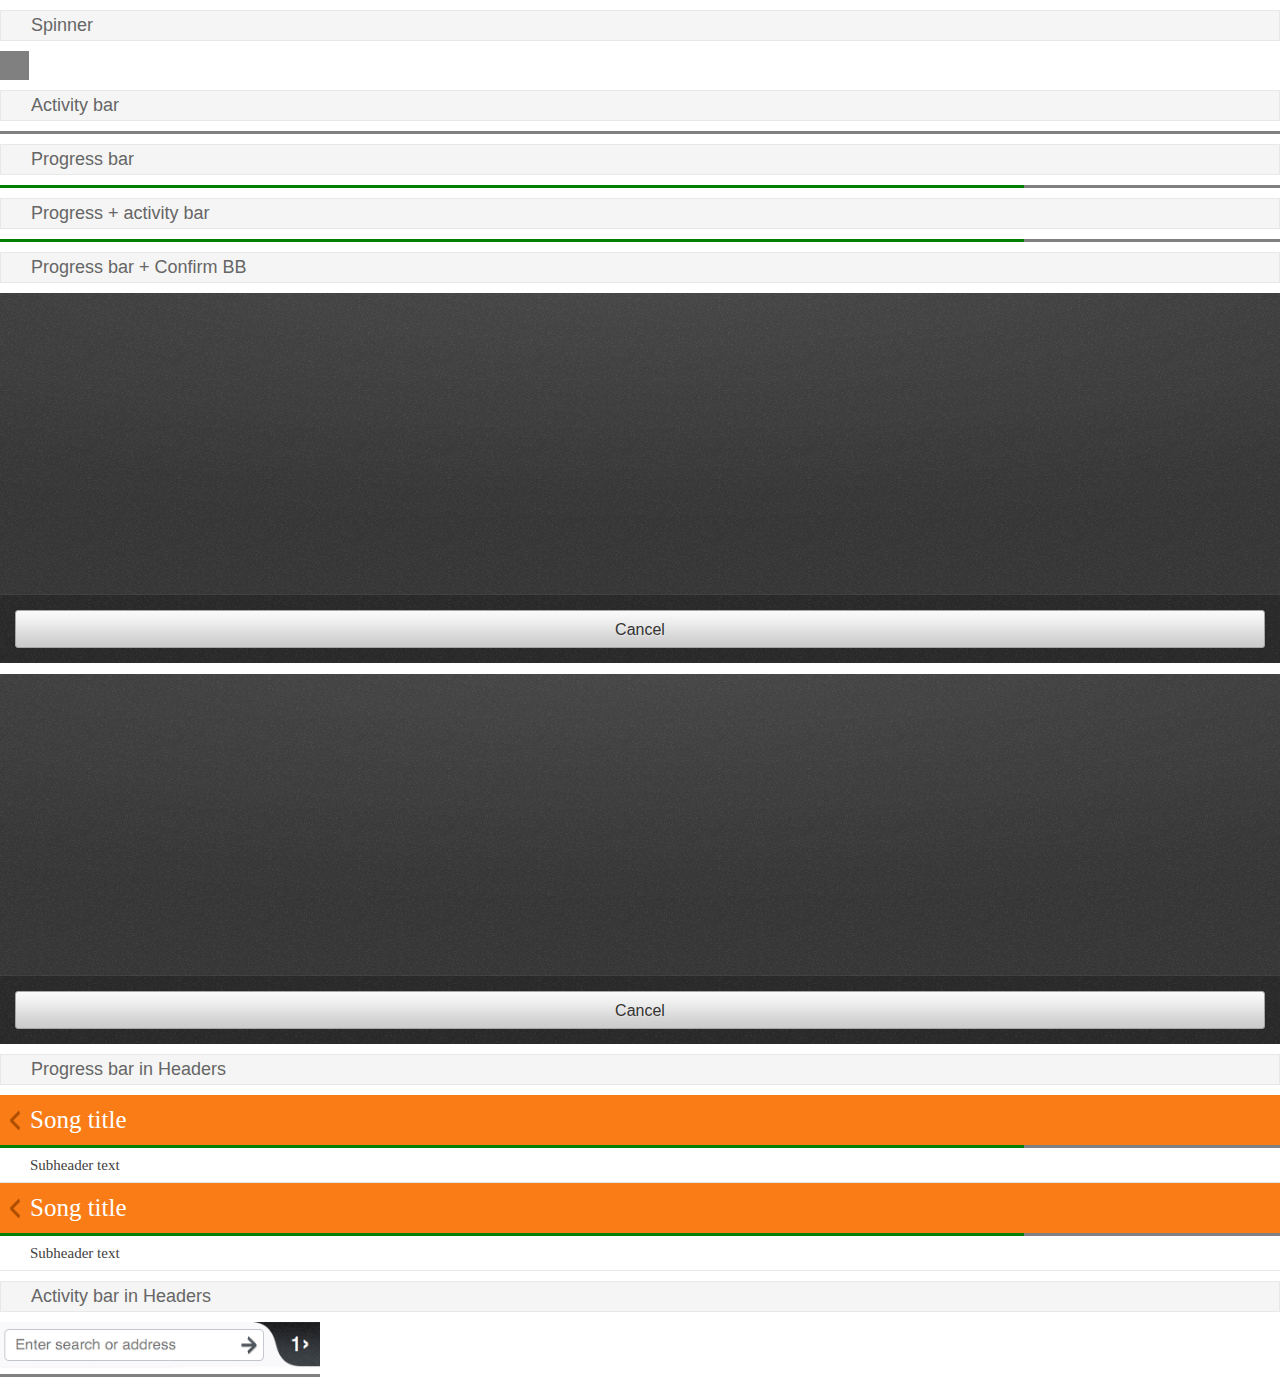
<file: style/progress_activity/index.html>
<!DOCTYPE html>
<html>
<head>
    <meta charset="utf-8">

    <title>Progress & Activity Indicators</title>
    <meta name="description" content="Providing user with visual feedback that a process is active">

    <link rel="stylesheet" href="../../style/headers.css">
    <link rel="stylesheet" href="../../style/confirm.css">
    <link rel="stylesheet" href="../progress_activity.css">

    <!--
      This <style> and <link> is only used for the example code, is no needed for the real case use
    -->
    <style>
      html, body {
        margin: 0;
        padding: 0;
        font-size: 10px;
        background-color: #fff;
      }

      body { background: none; }

      h2.bb-docs {
        font-size: 1.8rem;
        font-family: sans-serif;
        font-weight: lighter;
        color: #666;
        margin: 10px 0;
        background-color: #f5f5f5;
        padding: 0.4rem 0.4rem 0.4rem 3rem;
        border: solid 1px #e8e8e8;
      }

      form[role="dialog"][data-type="confirm"] {
        position: relative;
        height: 30rem;
      }

      form[role="dialog"][data-type="confirm"] > section {
        overflow: hidden;
      }

      div.browser {
        background: url([data-uri]) no-repeat left top; 
        height: 5.2rem; 
        background-size: 32rem;
      }
      div.browser + progress {
        width: 32rem;
        margin-bottom: 1rem;
      }
    </style>
</head>

<body role="application">

  <section role="region">
    <h2 class="bb-docs">Spinner</h2>
    <progress></progress>

    <h2 class="bb-docs">Activity bar</h2>
    <progress class="pack-activity" value="0" max="100"></progress>

    <h2 class="bb-docs">Progress bar</h2>
    <progress value="80" max="100"></progress>

    <h2 class="bb-docs">Progress + activity bar</h2>
    <progress class="pack-activity" value="80" max="100"></progress>
  </section>

  <h2 class="bb-docs">Progress bar + Confirm BB</h2>
  <form role="dialog" data-type="confirm">
    <section>
      <h1>Name of the action</h1>
      <p style="text-align: center">
        <progress></progress>
      </p>      
    </section>
    <menu>
      <button class="full">Cancel</button>
    </menu>
  </form>

  <br/>

  <form role="dialog" data-type="confirm">
    <section>
      <h1>Name of the action</h1>
      <p role="status">
        <span>80%</span>
        <progress value="80" max="100"></progress>
      </p>      
    </section>
    <menu>
      <button class="full">Cancel</button>
    </menu>
  </form>
    

  <h2 class="bb-docs">Progress bar in Headers</h2>
  <section role="region">
    <header>
      <a href="#"><span class="icon icon-back">back</span></a>
      <h1>Song title</h1>
    </header>
    <progress value="80" max="100"></progress>
    <header>
      <h2>Subheader text</h2>
    </header>
  </section>

    <section role="region">
    <header>
      <a href="#"><span class="icon icon-back">back</span></a>
      <h1>Song title</h1>
    </header>
    <progress value="80" max="100" class="pack-activity"></progress>
    <header>
      <h2>Subheader text</h2>
    </header>
  </section>

  <h2 class="bb-docs">Activity bar in Headers</h2>
    <div class="browser"></div>
    <progress class="pack-activity light" value="0" max="100"></progress>
</body>
</html>
</file>
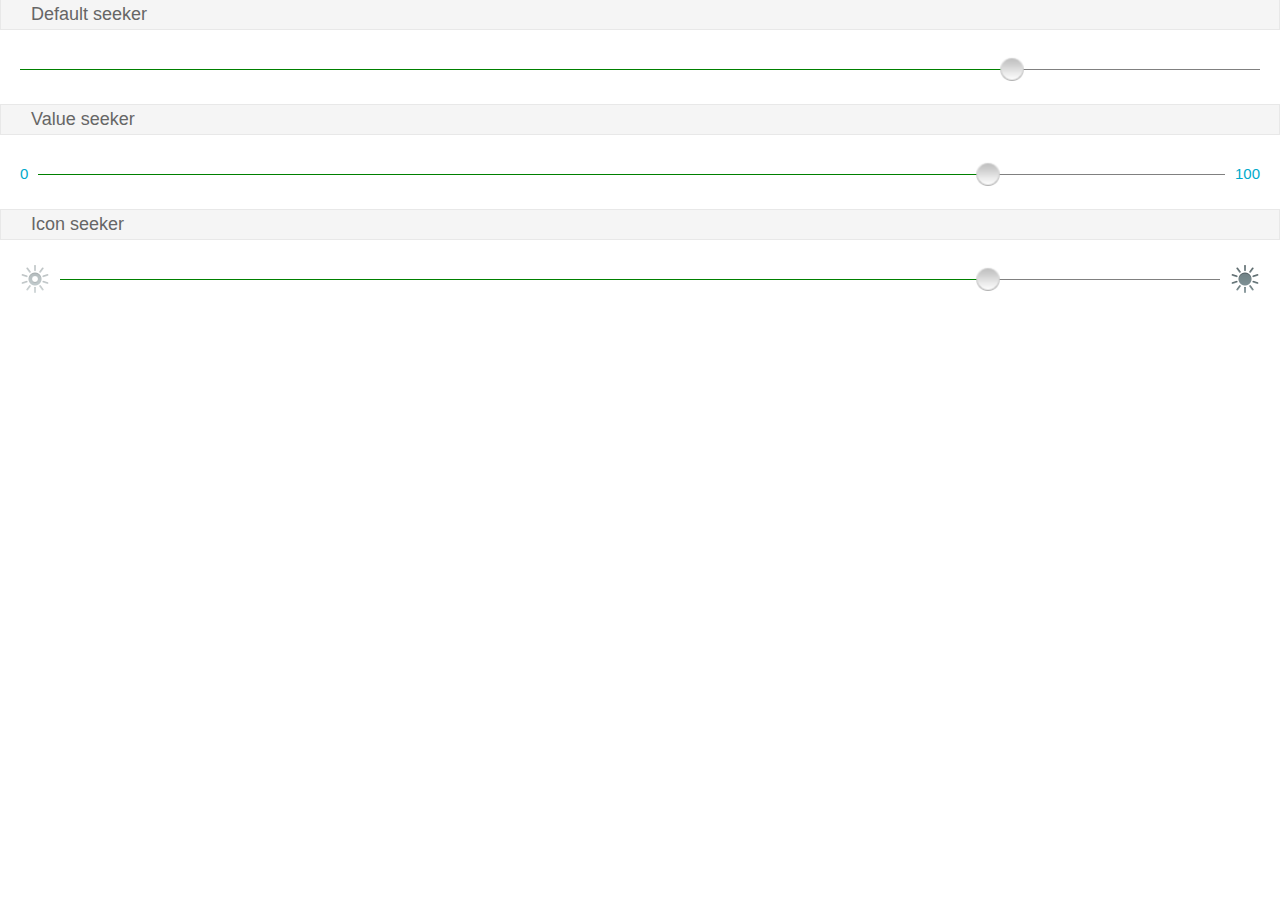
<file: style/seekbars/index.html>
<!DOCTYPE html>
<html>
<head>
  <meta charset="utf-8">
  <title>Seekbars</title>
  <meta name="description" content="Scroll through content (i.e. a song or video) ">

  <link rel="stylesheet" href="../seekbars.css">

  <!--
    This <style> and <link> is only used for the example code, is no needed for the real case use
  -->
  <style>
    html, body {
      margin: 0;
      padding: 0;
      font-size: 10px;
    }

    body {
      background: #fff;
    }

    h2.bb-docs {
      font-size: 1.8rem;
      font-family: sans-serif;
      font-weight: lighter;
      color: #666;
      margin: -1px 0 0;
      background-color: #f5f5f5;
      padding: 0.4rem 0.4rem 0.4rem 3rem;
      border: solid 1px #e8e8e8;
    }

    body[role="application"] section[role="region"]{
      background: #fff;
      padding: 2rem;
    }

    body[role="application"] section[role="region"] button {
      left: 80%;
    }

    body[role="application"] section[role="region"] label.icon {
      background-image: url([data-uri]);
    }

    body[role="application"] section[role="region"] label.icon:last-of-type {
      background-position: right -3rem;
    }
  </style>

</head>

<body role="application">

  <h2 class="bb-docs">Default seeker</h2>
  <section role="region">
    <div role="slider" aria-valuemin="0" aria-valuenow="80" aria-valuemax="100" aria-valuetext="slider description">
      <div>
        <progress value="80" max="100"></progress>
        <button>handler</button>
      </div>
    </div>
  </section>

  <h2 class="bb-docs">Value seeker</h2>
  <section role="region">
    <div role="slider" aria-valuemin="0" aria-valuenow="80" aria-valuemax="100" aria-valuetext="slider description">
      <label>0</label>
      <label>100</label>
      <div>
        <progress value="80" max="100"></progress>
        <button>handler</button>
      </div>
    </div>
  </section>

  <h2 class="bb-docs">Icon seeker</h2>
  <section role="region">
    <div role="slider" aria-valuemin="0" aria-valuenow="80" aria-valuemax="100" aria-valuetext="slider description">
      <label class="icon">0</label>
      <label class="icon">100</label>
      <div>
        <progress value="80" max="100"></progress>
        <button>handler</button>
      </div>
    </div>
  </section>

</body>
</html>
</file>
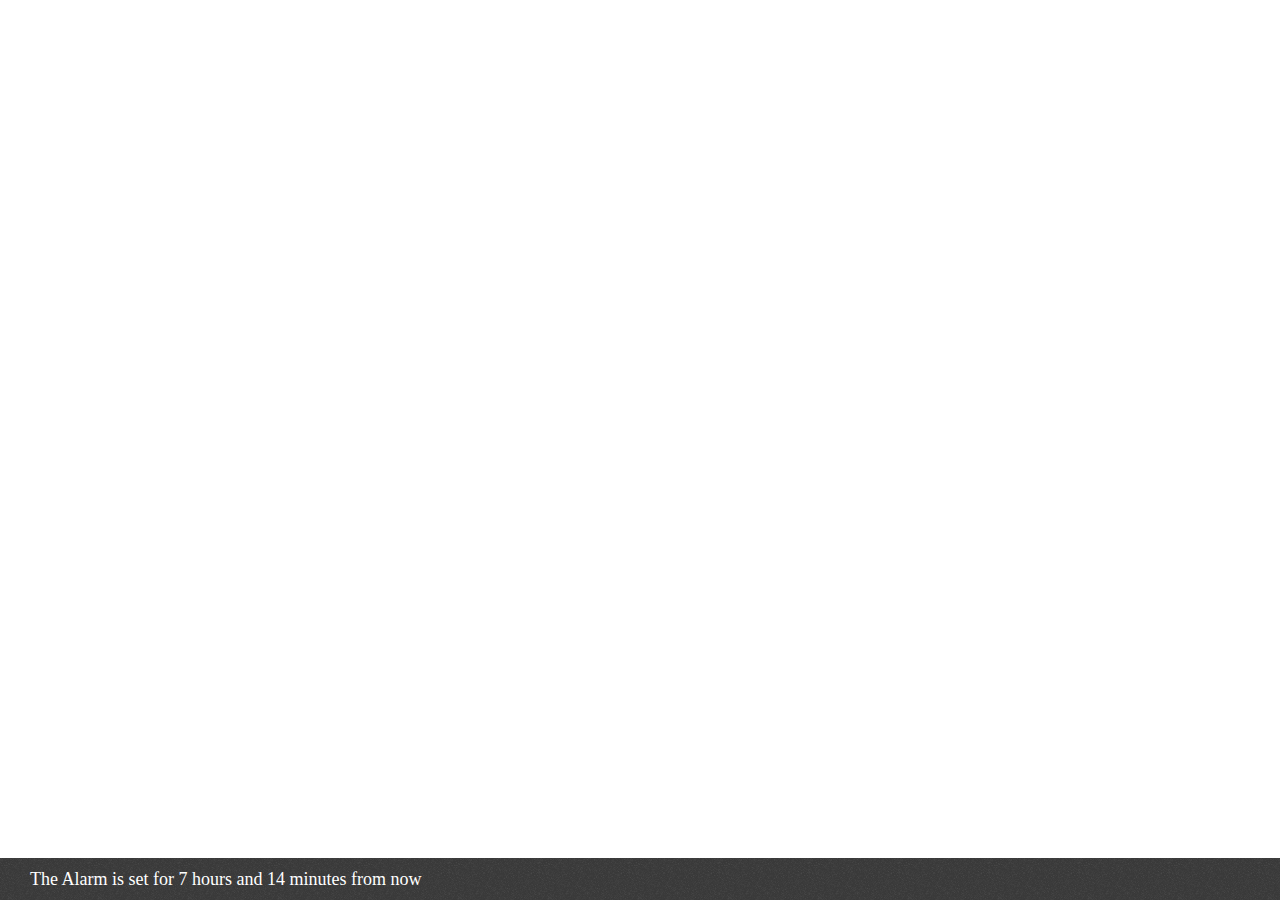
<file: style/status/index.html>
<!DOCTYPE html>
<html>
<head>
  <meta charset="utf-8">

  <title>Status</title>
  <meta name="description" content="Most common used after Multi-Select edit, to confirm user action, and optional provide 'Undo' input">

  <link rel="stylesheet" href="../status.css">

  <!--
  This <style> and <link> is only used for the example code, is no needed for the real case use
  -->
  <style>
    html, body {
      margin: 0;
      padding: 0;
      font-size: 10px;
      background-color: #fff;
    }

    body {
      background: none;
    }
  </style>
</head>

<body role="application">

  <section role="status">
    <p>The Alarm is set for <strong>7 hours</strong> and <strong>14 minutes</strong> from now</p>
  </section>

</body>
</html>
</file>
<file: style/headers.css>
/* ----------------------------------
 * HEADERS: default
 * ---------------------------------- */
section[role="region"] > header:first-child {
  position: relative;
  z-index: 10;
  padding: 0;
  height: 5rem;
  color: #fff;
  background-color: #F97C17;
  border: none;
}

section[role="region"] > header:first-child h1 {
  font-size: 2.5rem;
  line-height: 5rem;
  text-align: left;
  color: #fff;
  white-space: nowrap;
  text-overflow: ellipsis;
  display: block;
  overflow: hidden;
  margin: 0;
  padding: 0 1rem 0 3rem;
  height: 100%;
  font-weight: lighter;
}

section[role="region"] > header:first-child h1 em {
  font-weight: 400;
  font-size: 1.5rem;
  line-height: 1em;
  font-style: normal;
}

section[role="region"] > header:first-child form {
  display: block;
  overflow: hidden;
  position: relative;
  padding: 1rem 1rem 0 0.5rem ;
  margin-left: 3.5rem;
}

section[role="region"] > header:first-child input[type="text"] {
  width: 100%;
  height: 3rem;
  -moz-box-sizing: border-box;
  padding: 0 0.8rem;
  border: solid 0.1rem #9d4123;
  border-top-color: #a6501e;
  border-radius: 0.3rem;
  background: #fff url(headers/images/ui/shadow.png) repeat-x left -0.1rem;
  font-size: 1.5rem;
  line-height: 3em;
  box-shadow: none;
}

section[role="region"] > header:first-child form button[type="reset"] {
  font-size: 0;
  overflow: hidden;
  position: absolute;
  right: 1rem;
  top: 1rem;
  bottom: 0;
  width: 3rem;
  height: auto;
  margin: 0;
  display: none;
  border: none;
  background: url(headers/images/icons/clear.png) no-repeat center center / 1.7rem auto;
}

section[role="region"] > header:first-child input[type="text"]:valid + button[type="reset"] {
  display: block;
}

/* Generic set of actions in toolbar */
section[role="region"] > header:first-child menu[type="toolbar"] {
  height: 100%;
  float: right;
}

section[role="region"] > header:first-child menu[type="toolbar"] a,
section[role="region"] > header:first-child menu[type="toolbar"] button {
  -moz-box-sizing: border-box;
  position: relative;
  float: left;
  width: auto;
  min-width: 5rem;
  height: 5rem;
  margin-bottom: 0;
  padding: 0 1rem;
  border-radius: 0;
  line-height: 5rem;
  background: none;
  text-align: center;
  text-shadow: none;
  z-index: 5;
}


section[role="region"] > header:first-child menu[type="toolbar"] {
  padding: 0;
  margin: 0;
}

section[role="region"] > header:first-child a,
section[role="region"] > header:first-child button {
  border: none;
  padding: 0;
  overflow: hidden;
  font-weight: 400;
  font-size: 1.5rem;
  line-height: 1.1em;
  color: #fff;
  border-radius: 0;
  text-decoration: none;
}

/* Pressed state */
section[role="region"] > header:first-child a:focus {
  outline: none;
}

section[role="region"] > header:first-child button::-moz-focus-inner {
  outline: none;
  border: none;
  margin-top: -0.2rem; /* To fix line-height bug (697451) */
  padding: 0;
}

section[role="region"] > header:first-child > a:not([aria-disabled="true"]):active:after,
section[role="region"] > header:first-child > button:not(:disabled):active:after,
section[role="region"] > header:first-child > a:not([aria-disabled="true"]):hover:after,
section[role="region"] > header:first-child > button:not(:disabled):hover:after,
section[role="region"] > header:first-child menu[type="toolbar"] a:not([aria-disabled="true"]):hover,
section[role="region"] > header:first-child menu[type="toolbar"] button:not(:disabled):hover,
section[role="region"] > header:first-child menu[type="toolbar"] a:not([aria-disabled="true"]):active,
section[role="region"] > header:first-child menu[type="toolbar"] button:not(:disabled):active  {
  background-color: #dc6a0e !important;
}

/* Disabled state */
section[role="region"] > header:first-child menu[type="toolbar"] a[aria-disabled="true"],
section[role="region"] > header:first-child menu[type="toolbar"] button[disabled]  {
  opacity: 0.5;
}

/* Icon definitions */
section[role="region"] > header:first-child .icon {
  position: relative;
  float: none;
  display: inline-block;
  vertical-align: middle;
  width: 3rem;
  height: 5rem;
  margin: 0 -1rem;
  background: transparent no-repeat center center / 3rem auto;
  font-size: 0;
  overflow: hidden;
}

section[role="region"] > header:first-child .icon.icon-add {
  background-image: url(headers/images/icons/add.png);
}

section[role="region"] > header:first-child .icon.icon-compose {
  background-image: url(headers/images/icons/compose.png);
}

section[role="region"] > header:first-child .icon.icon-edit {
  background-image: url(headers/images/icons/edit.png);
}

section[role="region"] > header:first-child .icon.icon-send {
  background-image: url(headers/images/icons/send.png);
}

section[role="region"] > header:first-child .icon.icon-close {
  background-image: url(headers/images/icons/close.png);
}

section[role="region"] > header:first-child .icon.icon-back {
  background-image: url(headers/images/icons/back.png);
}

section[role="region"] > header:first-child .icon.icon-menu {
  background-image: url(headers/images/icons/menu.png);
}

section[role="region"] > header:first-child .icon.icon-user {
  background-image: url(headers/images/icons/user.png);
}

section[role="region"] > header:first-child .icon.icon-up {
  background-image: url(headers/images/icons/up.png);
}

section[role="region"] > header:first-child .icon.icon-down {
  background-image: url(headers/images/icons/down.png);
}

section[role="region"] > header:first-child .icon.icon-disabled {
  opacity: 0.5;
}

/* We need to opt out of the header separator */
section[role="region"] > header:first-child menu[type="toolbar"] a.msg-down-btn {
  background: no-repeat left center / auto 4.8rem !important;
}

section[role="region"] > header:first-child .icon.icon-options {
  background-image: url(headers/images/icons/options.png);
}

/* Navigation links (back, cancel, etc) */
section[role="region"] > header:first-child > button,
section[role="region"] > header:first-child > a {
  position: relative;
  width: 5rem;
  height: 5rem;
  background: none;
  float: left;
  overflow: visible;
  margin: 0 -5rem 0 0;
}

section[role="region"] > header:first-child > button:after,
section[role="region"] > header:first-child > a:after {
  content: "";
  position: absolute;
  left: 0;
  top: 0;
  z-index: -1;
  width: 2.6rem;
  height: 5rem;
}

section[role="region"] > header:first-child > button .icon,
section[role="region"] > header:first-child > a .icon {
  display: block;
  margin: 0;
  font-size: 0;
}

/* ----------------------------------
 * HEADERS: subheader
 * ---------------------------------- */

section[role="region"] > header {
  z-index: 0;
  height: auto;
}

section[role="region"] > header:after {
  display: none;
}

section[role="region"] header h2 {
  margin: 0;
  padding: 0.8rem 3rem;
  color: #424242;
  font-weight: 400;
  font-size: 1.5rem;
  line-height: 1.8rem;
  border-bottom: solid 0.1rem #e6e6e6;
}

/* ----------------------------------
 * HEADERS: dark
 * ---------------------------------- */
section[role="region"].skin-dark > header:first-child,
.skin-dark > section[role="region"] > header:first-child {
  background-color: #242D33;
}


/* Navigation links (back, cancel, etc) */
/* the `organic' blue arrows work fine with the dark theme, let's reuse them */
section[role="region"].skin-dark > header:first-child .icon.icon-back {
  background-image: url(headers/images/icons/organic/back.png);
}

section[role="region"].skin-dark > header:first-child .icon.icon-close {
  background-image: url(headers/images/icons/organic/close.png);
}


section[role="region"].skin-dark > header:first-child > a:not([aria-disabled="true"]):active:after,
section[role="region"].skin-dark > header:first-child > button:not(:disabled):active:after,
section[role="region"].skin-dark > header:first-child > a:not([aria-disabled="true"]):hover:after,
section[role="region"].skin-dark > header:first-child > button:not(:disabled):hover:after,
section[role="region"].skin-dark > header:first-child menu[type="toolbar"] a:not([aria-disabled="true"]):hover,
section[role="region"].skin-dark > header:first-child menu[type="toolbar"] button:not(:disabled):hover,
section[role="region"].skin-dark > header:first-child menu[type="toolbar"] a:not([aria-disabled="true"]):active,
section[role="region"].skin-dark > header:first-child menu[type="toolbar"] button:not(:disabled):active  {
  background-color: #1d525e !important;
}

section[role="region"].skin-dark header h2,
.skin-dark > section[role="region"] header h2 {
  background-color: #2c353b;
  color: #fff;
  border: none;
}



/* ----------------------------------
 * HEADERS: organic
 * ---------------------------------- */

section[role="region"].skin-organic > header:first-child,
.skin-organic section[role="region"] > header:first-child {
  background-color: #F4F4F4;
}

section[role="region"].skin-organic > header:first-child h1,
.skin-organic section[role="region"] > header:first-child h1 {
  color: #868692;
}

/* clear background => specific dark icons */

section[role="region"].skin-organic > header:first-child .icon.icon-back,
.skin-organic section[role="region"] > header:first-child .icon.icon-back {
  background-image: url(headers/images/icons/organic/back.png);
}

section[role="region"].skin-organic > header:first-child .icon.icon-close,
.skin-organic section[role="region"] > header:first-child .icon.icon-close {
  background-image: url(headers/images/icons/organic/close.png);
}

section[role="region"].skin-organic > header:first-child .icon.icon-add,
.skin-organic section[role="region"] > header:first-child .icon.icon-add {
  background-image: url(headers/images/icons/organic/add.png);
}

section[role="region"].skin-organic > header:first-child .icon.icon-edit,
.skin-organic section[role="region"] > header:first-child .icon.icon-edit {
  background-image: url(headers/images/icons/organic/edit.png);
}

section[role="region"].skin-organic > header:first-child > a:not([aria-disabled="true"]):active:after,
.skin-organic section[role="region"] > header:first-child > a:not([aria-disabled="true"]):active:after,
section[role="region"].skin-organic > header:first-child > button:not(:disabled):active:after,
.skin-organic section[role="region"] > header:first-child > button:not(:disabled):active:after,
section[role="region"].skin-organic > header:first-child > a:not([aria-disabled="true"]):hover:after,
.skin-organic section[role="region"] > header:first-child > a:not([aria-disabled="true"]):hover:after,
section[role="region"].skin-organic > header:first-child > button:not(:disabled):hover:after,
.skin-organic section[role="region"] > header:first-child > button:not(:disabled):hover:after,
section[role="region"].skin-organic > header:first-child menu[type="toolbar"] a:not([aria-disabled="true"]):hover,
.skin-organic section[role="region"] > header:first-child menu[type="toolbar"] a:not([aria-disabled="true"]):hover,
section[role="region"].skin-organic > header:first-child menu[type="toolbar"] button:not(:disabled):hover,
.skin-organic section[role="region"] > header:first-child menu[type="toolbar"] button:not(:disabled):hover,
section[role="region"].skin-organic > header:first-child menu[type="toolbar"] a:not([aria-disabled="true"]):active,
.skin-organic section[role="region"] > header:first-child menu[type="toolbar"] a:not([aria-disabled="true"]):active,
section[role="region"].skin-organic > header:first-child menu[type="toolbar"] button:not(:disabled):active,
.skin-organic section[role="region"] > header:first-child menu[type="toolbar"] button:not(:disabled):active  {
  background-color: #aae1e9 !important;
}

section[role="region"].skin-organic header h2,
.skin-organic section[role="region"] header h2 {
  background-color: #e7e7e7;
  color: #4D4D4D;
  border: none;
}

section[role="region"].skin-organic > header:first-child a,
.skin-organic section[role="region"] > header:first-child a,
section[role="region"].skin-organic > header:first-child button,
.skin-organic section[role="region"] > header:first-child button {
  color: #858585;
}


/* ----------------------------------
 * HEADERS: right-to-left tweaks
 * ---------------------------------- */

html[dir="rtl"] section[role="region"] > header:first-child h1 {
  text-align: right;
  padding: 0 3rem 0 1rem;
}
html[dir="rtl"] section[role="region"] > header:first-child form {
  padding: 1rem .5rem 0 1rem ;
  margin-right: 3.5rem;
  margin-left:0;
}
html[dir="rtl"] section[role="region"] > header:first-child input[type="text"] {
  background: #fff url(headers/images/ui/shadow.png) repeat-x right -0.1rem;
}

html[dir="rtl"] section[role="region"] > header:first-child form button[type="reset"] {
  left: 1rem;
  right:inherit;
}
html[dir="rtl"] section[role="region"] > header:first-child menu[type="toolbar"] {
  float: left;
}
html[dir="rtl"] section[role="region"] > header:first-child menu[type="toolbar"] a,
html[dir="rtl"] section[role="region"] > header:first-child menu[type="toolbar"] button {
  float: right;
}
html[dir="rtl"] section[role="region"] > header:first-child > button,
html[dir="rtl"] section[role="region"] > header:first-child > a {
  float: right;
  margin: 0 0 0 -5rem;
}
html[dir="rtl"] section[role="region"] > header:first-child > button:after,
html[dir="rtl"] section[role="region"] > header:first-child > a:after {
  right: 0;
}
html[dir="rtl"] section[role="region"] > header:first-child .icon.icon-back {
  background-image: url(headers/images/icons/back_rtl.png);
}
html[dir="rtl"] section[role="region"].skin-organic > header:first-child .icon.icon-back,
html[dir="rtl"] .skin-organic section[role="region"] > header:first-child .icon.icon-back,
html[dir="rtl"] section[role="region"].skin-dark > header:first-child .icon.icon-back {
  background-image: url(headers/images/icons/organic/back_rtl.png);
}
</file>
<file: style/style.css>
body{
	/*background-color:#F97C17;*/
	background-color:#F3FAF8;
}
table{
	width: 100%;
	/*padding: 10px;*/
}
tr{
	text-align: center;
	padding: 25px;
}
td{
	padding: 25px;
}
</file>
<file: style/action_menu.css>
/* ----------------------------------
 * Action menu
 * ---------------------------------- */

/* Main dialog setup */
form[role="dialog"][data-type="action"],
form[role="dialog"][data-type="object"] {
  background:
    url(action_menu/images/ui/pattern.png) repeat left top,
    url(action_menu/images/ui/gradient.png) no-repeat left top / 100% 100%;
  overflow: hidden;
  position: fixed;
  z-index: 100;
  top: 0;
  left: 0;
  right: 0;
  bottom: 0;
  padding: 0 0 7rem;
  /**
   * Using "font-size: 0" to avoid the unwanted visual space (about 3px) created
   * by white spaces and line breaks in the code between inline-block elements.
   */
  font-size: 0;
  color: #fff;
}

form[role="dialog"][data-type="action"]:before,
form[role="dialog"][data-type="object"]:before {
  content: '';
  display: inline-block;
  vertical-align: top;
  width: 0.1rem;
  height: 100%;
  margin-left: -0.1rem;
}

form[role="dialog"][data-type="action"] > header,
form[role="dialog"][data-type="object"] > header {
  -moz-box-sizing: border-box;
  font-size: 1.6rem;
  background: url(action_menu/images/ui/alpha.png) repeat 0 0;
  position: absolute;
  top: 0;
  left: 0;
  right: 0;
  z-index: 10;
  height: 5rem;
  color: #fff;
  line-height: 4.9rem;
  color: #fff;
  white-space: nowrap;
  text-overflow: ellipsis;
  display: block;
  overflow: hidden;
  font-weight: normal;
  padding: 0 3rem;
}

form[role="dialog"][data-type="action"] > header:after,
form[role="dialog"][data-type="object"] > header:after {
  content: '';
  position: absolute;
  background: #222323;
  height: 0.1rem;
  left: 0;
  right: 0;
  bottom: 0;
  border-top: 0.1rem solid #616262;
}

form[role="dialog"][data-type="action"] > header h1,
form[role="dialog"][data-type="object"] > header h1 {
  font-size: 1.6rem;
  line-height: 4.9rem;
  text-align: left;
  color: #fff;
  white-space: nowrap;
  text-overflow: ellipsis;
  display: block;
  overflow: hidden;
  margin: 0;
  height: 100%;
  font-weight: normal;
}

/* Generic set of actions in toolbar */
form[role="dialog"][data-type="action"] > header menu[type="toolbar"] {
  height: 100%;
  float: right;
  margin: 0 -3rem 0 1rem;
  padding: 0;
}

form[role="dialog"][data-type="action"] > header menu[type="toolbar"] a,
form[role="dialog"][data-type="action"] > header menu[type="toolbar"] button {
  -moz-box-sizing: border-box;
  position: relative;
  float: left;
  width: auto;
  min-width: 5rem;
  height: 4.9rem;
  margin-bottom: 0;
  padding: 0 1rem;
  border-radius: 0;
  line-height: 4.9rem;
  background: none;
  text-align: center;
  text-shadow: none;
  z-index: 5;
}

form[role="dialog"][data-type="action"] > header menu[type="toolbar"] a:last-child,
form[role="dialog"][data-type="action"] > header menu[type="toolbar"] button:last-child {
  background: url(action_menu/images/ui/separator.png) no-repeat left center / auto 4.8rem;
  margin-left: -0.1rem;
  z-index: 1;
}

form[role="dialog"][data-type="action"] > header a,
form[role="dialog"][data-type="action"] > header button {
  border: none;
  padding: 0;
  overflow: hidden;
  font-weight: 400;
  font-size: 1.5rem;
  line-height: 1.1em;
  color: #fff;
  border-radius: 0;
  text-decoration: none;
}

form[role="dialog"][data-type="action"] button::-moz-focus-inner,
form[role="dialog"][data-type="object"] button::-moz-focus-inner {
  outline: none;
  border: none;
  margin-top: -0.2rem; /* To fix line-height bug (697451) */
}

/* Pressed state */
form[role="dialog"][data-type="action"] > header a:active .icon:after,
form[role="dialog"][data-type="action"] > header button:active .icon:after,
form[role="dialog"][data-type="action"] > header menu[type="toolbar"] a:active,
form[role="dialog"][data-type="action"] > header menu[type="toolbar"] button:active  {
  background: #008aaa !important;
}

/* Disabled state */
form[role="dialog"][data-type="action"] > header menu[type="toolbar"] a[aria-disabled="true"],
form[role="dialog"][data-type="action"] > header menu[type="toolbar"] button[disabled]  {
  opacity: 0.5;
  pointer-events: none;
}

/* Icon definitions */
form[role="dialog"][data-type="action"] > header .icon {
  position: relative;
  float: none;
  display: inline-block;
  vertical-align: top;
  width: 4rem;
  height: 4.9rem;
  margin: 0 -1rem;
  background: transparent no-repeat center center / 3rem auto;
  font-size: 0;
  overflow: hidden;
}

form[role="dialog"][data-type="action"] > header .icon.icon-close {
  background-image: url(action_menu/images/icons/close.png);
}

form[role="dialog"][data-type="action"] > header .icon.icon-back {
  background-image: url(action_menu/images/icons/back.png);
}

/* Navigation links (back, cancel, etc) */
form[role="dialog"][data-type="action"] > header > button,
form[role="dialog"][data-type="action"] > header > a {
  float: left;
  width: 5rem;
  height: 4.9rem;
  background: none;
  overflow: visible;
  margin: 0 -1rem 0 -3rem;
  position: relative;
}

form[role="dialog"][data-type="action"] > header > button:after,
form[role="dialog"][data-type="action"] > header > a:after {
  content: "";
  position: absolute;
  left: 0;
  top:0;
  width: 3.2rem;
  height: 4.9rem;
  background: url(action_menu/images/ui/separator.png) no-repeat 3rem top / 0.1rem 4.8rem;
}

form[role="dialog"][data-type="action"] > header > button::-moz-focus-inner {
  border: 0;
  padding: 0;
}

form[role="dialog"][data-type="action"] > header > button .icon,
form[role="dialog"][data-type="action"] > header > a .icon {
  position: static;
  display: block;
  width: 3rem;
  height: 4.9rem;
  margin: 0;
  overflow: visible;
  font-size: 0;
}

form[role="dialog"][data-type="action"] > header > button .icon:after,
form[role="dialog"][data-type="action"] > header > a .icon:after {
  content: "";
  position: absolute;
  left: 0;
  top: 0;
  z-index: -1;
  width: 3rem;
  height: 4.9rem;
}

/* Content */
form[role="dialog"][data-type="action"] > section,
form[role="dialog"][data-type="object"] > section {
  color: #fff;
  position: absolute;
  top: 7rem;
  left: 1.5rem;
  right: 1.5rem;
  bottom: 2rem;
  font-size: 1.6rem;
  overflow: scroll;
}

/* Specific component code */
form[role="dialog"][data-type="action"] > menu,
form[role="dialog"][data-type="object"] > menu {
  margin: 0;
  padding: 0;
  max-height: calc(100% - 13.5rem); /*header(5rem) + footer(7rem) + padding(1.5rem)*/
  padding-top: 1.5rem;
  overflow: auto;
  width: auto;
  border: none;
  background: none;
  position: absolute;
  left: 0;
  right: 0;
  bottom: 7rem;
}

form[role="dialog"][data-type="action"] > menu > button,
form[role="dialog"][data-type="object"] > menu > button {
  width: calc(100% - 3rem);
  height: 4rem;
  -moz-box-sizing: border-box;
  vertical-align: middle;
  text-overflow: ellipsis;
  white-space: nowrap;
  overflow: hidden;
  font-weight: normal;
  line-height: 4rem;
  outline: none;
  font-size: 1.4rem;
  color: #fff;
  text-shadow: none;
  text-align: left;
  padding: 0 1.5rem;
  margin: 0 1.5rem 1rem 1.5rem;
  background: #5f5f5f padding-box;
  border-radius: 0.2rem;
  border: none;
  position: relative;
  bottom: 0;
}

form[role="dialog"][data-type="action"] > menu > button:last-child,
form[role="dialog"][data-type="object"] > menu > button:last-child {
  position: fixed;
  bottom: 0;
  left: 0;
  text-shadow: 0.1rem 0.1rem 0 rgba(255,255,255,0.3);
  color: #333;
  font-weight: 500;
  background: #fafafa url(buttons/images/ui/default.png) repeat-x left bottom / auto 100%;
  border: solid 0.1rem #a6a6a6;
  text-align: center;
  font-size: 1.6rem;
  margin-bottom: 1.5rem;
}

form[role="dialog"][data-type="action"] > menu > button:last-child:before,
form[role="dialog"][data-type="object"] > menu > button:last-child:before {
  content: '';
  position: fixed;
  width: 100%;
  background: url(action_menu/images/ui/pattern.png) repeat scroll left top #2D2D2D;
  height: 7rem;
  left: 0;
  bottom: 0;
  z-index: -1;
  border-top: 0.1rem solid rgba(255, 255, 255, 0.1);
}

form[role="dialog"][data-type="action"] > menu > button:nth-last-child(2),
form[role="dialog"][data-type="object"] > menu > button:nth-last-child(2) {
  margin-bottom: 1.5rem;
}

/* Press state */
form[role="dialog"][data-type="action"] > menu > button:active,
form[role="dialog"][data-type="object"] > menu > button:active {
  background-color: #006f86;
  color: #333;
  text-shadow: 0 0.1rem 0 rgba(255, 255, 255, 0.25);
}

form[role="dialog"][data-type="action"] > menu > button:last-child:active,
form[role="dialog"][data-type="object"] > menu > button:last-child:active {
  border: solid 0.1rem #008aaa;
  background: #008aaa;
  color: #333;
}

/* Disabled */
form[role="dialog"][data-type="action"] > menu > button[disabled],
form[role="dialog"][data-type="object"] > menu > button[disabled] {
  background: #4d4d4d;
  color: #333;
  text-shadow: none;
  border: none;
  pointer-events: none;
}
</file>
<file: style/buttons.css>
/* ----------------------------------
 * Buttons
 * ---------------------------------- */

.button::-moz-focus-inner,
a[role="button"]::-moz-focus-inner,
button::-moz-focus-inner {
  border: none;
  outline: none;
  margin-top: -0.2rem; /* To fix line-height bug (697451) */
}

button,
a[role="button"],
.button {
  width: 100%;
  height: 3.8rem;
  margin: 0 0 1rem;
  padding: 0 1.5rem;
  -moz-box-sizing: border-box;
  display: inline-block;
  vertical-align: middle;
  text-overflow: ellipsis;
  white-space: nowrap;
  overflow: hidden;
  background: #fafafa url(buttons/images/ui/default.png) repeat-x left bottom / auto 100%;
  border: 0.1rem solid #a6a6a6;
  border-radius: 0.2rem;
  font-weight: 500;
  font-size: 1.6rem;
  line-height: 3.8rem;
  color: #333;
  text-align: center;
  text-shadow: 0.1rem 0.1rem 0 rgba(255,255,255,0.3);
  text-decoration: none;
  outline: none;
}

/* Press (default & recommend) */
button:active,
a[role="button"]:active,
button.recommend:active,
a.recommend[role="button"]:active  {
  border-color: #008aaa;
  background: #008aaa;
  background-size: auto 100%;
  color: #333;
}

/* Recommend */
button.recommend,
a[role="button"].recommend {
  background-image: url(buttons/images/ui/recommend.png);
  background-color: #00caf2;
  border-color: #008eab;
}

/* Danger */
button.danger,
a.danger[role="button"],
span.danger[role="button"] {
  background-image: url(buttons/images/ui/danger.png);
  background-color: #b70404;
  color: #fff;
  text-shadow: none;
  border-color: #820000;
}

/* Danger Press */
button.danger:active,
a[role="button"].danger:active,
.button.danger:active {
  background-image: url(buttons/images/ui/danger-press.png);
  background-color: #890707;
}

/* Disabled (default & recommend) */
button[disabled],
a[role="button"][aria-disabled="true"],
.button[aria-disabled="true"],
button[disabled].recommend,
a[role="button"][aria-disabled="true"].recommend,
.button[aria-disabled="true"].recommend {
  background: #e7e7e7;
  border-color: #c7c7c7;
  color: #c7c7c7;
  text-shadow: none;
  pointer-events: none;
}

/* Danger disabled */
button[disabled].danger,
.button[aria-disabled="true"].danger,
a[role="button"][aria-disabled="true"].danger {
  background: #c68484;
  border-color: #a56464;
  color: #a56464;
  text-shadow: none;
  pointer-events: none;
}

/* Disabled with dark background */
.dark button[disabled],
.dark .button[aria-disabled="true"],
.dark a[role="button"][aria-disabled="true"] {
  background: #5f5f5f;
  color: #4d4d4d;
  border-color: #4d4d4d;
  text-shadow: none;
  pointer-events: none;
}


/* ----------------------------------
 * Buttons inside lists
 * ---------------------------------- */

li button,
li a[role="button"],
li .button {
  position: relative;
  background: #e7e7e7;
  text-align: left;
  /* For hacking box-shadows we need overflow:visible; so we lose text-overflows...*/
  white-space: normal;
  overflow: visible;
}

/* Hacking box-shadow */
li button:after,
li a[role="button"]:after,
li .button:after {
  content: "";
  position: absolute;
  top: 100%;
  left: 0;
  right: 0;
  height: 0.2rem;
  background: url( buttons/images/ui/shadow.png) repeat-x left bottom / auto 100%;
}

/* Press */
li a[role="button"]:active:after,
li .button:active:after,
li button:active:after {
  opacity: 0;
}

/* Disabled */
li button[disabled]:after,
li a[role="button"][aria-disabled="true"]:after,
li .button[aria-disabled="true"]:after {
  background: none;
}

/* Icons */
li button.icon,
li a[role="button"].icon,
li .button.icon {
  padding-right: 3rem;
}

li button.icon:before,
li a[role="button"].icon:before,
li .button.icon:before {
  content: "";
  width: 3rem;
  height: 3rem;
  position: absolute;
  top: 50%;
  right: 0;
  margin-top: -1.5rem;
  background: transparent no-repeat center center / 100% auto;
  pointer-events: none;
}

li button.icon-view:before,
li a[role="button"].icon-view:before {
  background: url(buttons/images/icons/view.png) no-repeat 1.6rem 0 / 1rem 9rem;
}

li button.icon-view:active:before,
li a[role="button"].icon-view:active:before {
  background-position: 1.6rem -3rem;
}

li button.icon-view:disabled:before,
li a[role="button"][aria-disabled="true"].icon-view:before {
  background-position: 1.6rem -6rem;
}

li button.icon-dialog,
li a[role="button"].icon-dialog,
li .button.icon-dialog {
  font-size: 1.7rem;
}

li button.icon-dialog:before,
li a[role="button"].icon-dialog:before,
li .button.icon-dialog:before {
  background: url(buttons/images/icons/dialog.png) no-repeat 1.6rem 0 / 1rem 9rem;
  top: 100%;
  margin-top: -2.4rem;
}

li button.icon-dialog:active:before,
li a[role="button"].icon-dialog:active:before,
li .button.icon-dialog:active:before {
  background-position: 1.6rem -3rem;
}

li button.icon-dialog:disabled:before,
li a[role="button"][aria-disabled="true"].icon-dialog:before,
li .button[aria-disabled="true"].icon-dialog:before {
  background-position: 1.6rem -6rem;
}


/* ----------------------------------
 * Buttons inside lists, compact mode
 * ---------------------------------- */

ul.compact,
ol.compact {
  padding: 0 1.5rem 1.5rem 1.5rem;
}

ul.compact li,
ol.compact li {
  padding: 1.5rem 0 0.5rem 0;
  border-bottom: solid #bdbdbd 0.1rem;
  display: block;
  overflow: hidden;
}

ul.compact li label,
ol.compact li label {
  padding: 0 1.5rem 1rem 1.5rem;
  color: #333;
  font-weight: normal;
  font-size: 1.6rem;
  line-height: 1.8rem;
  display: block;
  text-overflow: ellipsis;
  white-space: nowrap;
  overflow: hidden;
}

/* Inputs inside of .button */
.button input,
body[role="application"] .button input {
  border: 0;
  background: none;
}

/* Hides dropdown arrow until bug #649849 is fixed */
.button.icon select {
   width: 130%;
}
</file>
<file: style/confirm.css>
/* ----------------------------------
 * Confirm
 * ---------------------------------- */

/* Main dialog setup */
form[role="dialog"][data-type="confirm"] {
  background:
    url(confirm/images/ui/pattern.png) repeat left top,
    url(confirm/images/ui/gradient.png) no-repeat left top / 100% 100%;
  overflow: hidden;
  position: absolute;
  z-index: 100;
  top: 0;
  left: 0;
  right: 0;
  bottom: 0;
  padding-bottom: 7rem;
  font-size: 0;
  /* Using font-size: 0; we avoid the unwanted visual space (about 3px)
  created by white-spaces and break lines in the code betewen inline-block elements */
  color: #fff;
  text-align: left;
}

form[role="dialog"][data-type="confirm"]:before {
  content: "";
  display: inline-block;
  vertical-align: middle;
  width: 0.1rem;
  height: 100%;
  margin-left: -0.1rem;
}

form[role="dialog"][data-type="confirm"] > section {
  font-weight: lighter;
  font-size: 2.2rem;
  color: #FAFAFA;
  padding: 0 1.5rem;
  -moz-box-sizing: padding-box;
  width: 100%;
  display: inline-block;
  overflow-y: scroll;
  max-height: 100%;
  vertical-align: middle;
  white-space: normal;
}

form[role="dialog"][data-type="confirm"] h1 {
  font-weight: normal;
  font-size: 1.6rem;
  line-height: 1.5em;
  color: #fff;
  margin: 0;
  padding: 0 1.5rem;
}

/* Menu & buttons setup */
form[role="dialog"][data-type="confirm"] menu {
  white-space: nowrap;
  margin: 0;
  padding: 1.5rem;
  border-top: solid 0.1rem rgba(255, 255, 255, 0.1);
  background: #2d2d2d url(confirm/images/ui/pattern.png) repeat left top;
  display: block;
  overflow: hidden;
  position: absolute;
  left: 0;
  right: 0;
  bottom: 0;
}

form[role="dialog"][data-type="confirm"] menu button::-moz-focus-inner {
  border: none;
  outline: none;
  margin-top: -0.2rem; /* To fix line-height bug (697451) */
}

form[role="dialog"][data-type="confirm"] menu button {
  width: 100%;
  height: 3.8rem;
  margin: 0 0 1rem;
  padding: 0 1.5rem;
  -moz-box-sizing: border-box;
  display: inline-block;
  vertical-align: middle;
  text-overflow: ellipsis;
  white-space: nowrap;
  overflow: hidden;
  background: #fafafa url(buttons/images/ui/default.png) repeat-x left bottom/ auto 100%;
  border: 0.1rem solid #a6a6a6;
  border-radius: 0.3rem;
  font-weight: 500;
  font-size: 1.6rem;
  line-height: 3.8rem;
  color: #333;
  text-align: center;
  text-shadow: 0.1rem 0.1rem 0 rgba(255,255,255,0.3);
  text-decoration: none;
  outline: none;
}

/* Press (default & recommend) */
form[role="dialog"][data-type="confirm"] menu button:active,
form[role="dialog"][data-type="confirm"] menu button.recommend:active,
a.recommend[role="button"]:active  {
  border-color: #008aaa;
  background: #008aaa;
  color: #333;
}

/* Recommend */
form[role="dialog"][data-type="confirm"] menu button.recommend {
  background-image: url(buttons/images/ui/recommend.png);
  background-color: #00caf2;
  border-color: #008eab;
}

/* Danger */
form[role="dialog"][data-type="confirm"] menu button.danger,
a.danger[role="button"] {
  background-image: url(buttons/images/ui/danger.png);
  background-color: #b70404;
  color: #fff;
  text-shadow: none;
  border-color: #820000;
}

/* Danger Press */
form[role="dialog"][data-type="confirm"] menu button.danger:active {
  background-image: url(buttons/images/ui/danger-press.png);
  background-color: #890707;
}

/* Disabled */
form[role="dialog"][data-type="confirm"] > menu > button[disabled] {
  background: #5f5f5f;
  color: #4d4d4d;
  text-shadow: none;
  border-color: #4d4d4d;
  pointer-events: none;
}


form[role="dialog"][data-type="confirm"] menu button:last-child {
  margin-left: 1rem;
}

form[role="dialog"][data-type="confirm"] menu button,
form[role="dialog"][data-type="confirm"] menu button:first-child {
  margin: 0;
}

form[role="dialog"][data-type="confirm"] menu button {
  width: calc((100% - 1rem) / 2);
}

form[role="dialog"][data-type="confirm"] menu button.full {
  width: 100%;
}

/* Specific component code */
form[role="dialog"][data-type="confirm"] p {
  word-wrap: break-word;
  margin: 1rem 0 0;
  padding: 1rem 1.5rem;
  border-top: 0.1rem solid #686868;
  line-height: 3rem;
}

form[role="dialog"][data-type="confirm"] p img {
  float: left;
  margin-right: 2rem;
}

form[role="dialog"][data-type="confirm"] p strong {
  font-weight: lighter;
}

form[role="dialog"][data-type="confirm"] p small {
  font-size: 1.4rem;
  font-weight: normal;
  color: #cbcbcb;
  display: block;
}

form[role="dialog"][data-type="confirm"] dl {
  border-top: 0.1rem solid #686868;
  margin: 1rem 0 0;
  overflow: hidden;
  padding-top: 1rem;
  font-size: 1.6rem;
  line-height: 2.2rem;
}

form[role="dialog"][data-type="confirm"] dl > dt {
  clear: both;
  float: left;
  width: 7rem;
  padding-left: 1.5rem;
  font-weight: 500;
  text-align: left;
}

form[role="dialog"][data-type="confirm"] dl > dd {
  padding-right: 1.5rem;
  font-weight: 300;
  text-overflow: ellipsis;
  vertical-align: top;
  overflow: hidden;
}

form[role="dialog"][data-type="confirm"] figure {
  margin: 1.5rem;
  display: flex;
  align-items: center;
}

form[role="dialog"][data-type="confirm"] figure img {
  padding-right: 1.5rem;
  flex-shrink: 0;
}

form[role="dialog"][data-type="confirm"] figure figcaption {
  font-size: 2.1rem;
  font-weight: 300;
}

form[role="dialog"][data-type="confirm"] ul {
  margin: 0;
  padding: 2rem 1.5rem;
  border-top: 0.1rem solid #686868;
  list-style: none;
  font-size: 1.6rem;
  font-weight: normal;
}

form[role="dialog"][data-type="confirm"] ul li {
  word-wrap: break-word;
  line-height: 2rem;
  padding-bottom: 1.5rem;
}

form[role="dialog"][data-type="confirm"] ul li:last-child {
  padding-bottom: 0;
}

form[role="dialog"][data-type="confirm"] ul li ul {
  border: none;
  margin: 0;
  padding: 0;
}
</file>
<file: style/date_selector.css>
/* ----------------------------------
 * Date selector
 * ---------------------------------- */

/* Main dialog setup */
[role="dialog"][data-type="date-selector"] {
  background: url(date_selector/images/ui/pattern.png) repeat left top, url(date_selector/images/ui/gradient.png) no-repeat left top / 100% 100%;
  overflow: hidden;
  position: absolute;
  z-index: 100;
  top: 0;
  left: 0;
  right: 0;
  bottom: 0;
  padding: 0 0 7rem;
  color: #fff;
  font-family: sans-serif;
}

[role="dialog"][data-type="date-selector"] h1 {
  font-weight: 400;
  font-size: 1.9rem;
  line-height: 4.8rem;
  color: #fff;
  border-bottom: 0.1rem solid #616262;
  background: rgba(0 ,0, 0, .2);
  margin: 0;
  padding: 0 3rem 1rem;
  height: 4.8rem;
  -moz-box-sizing: border-box;
}

/* Date picker */
[role="dialog"][data-type="date-selector"] .picker-container {
  -moz-box-sizing: border-box;
  position: relative;
  width: calc(100% - 5rem);
  height: 22.5rem;
  margin: 5.4rem auto 0;
  padding-top: 8.8rem;
  border-left:  0.1rem solid #111;
  border-right: 0.1rem solid #111;
  overflow: hidden;
}

[role="dialog"][data-type="date-selector"] .picker-container:before {
  content: '';
  position: absolute;
  top: 0;
  right: 0;
  left: 0;
  border-top: solid 0.7rem;
  -moz-border-top-colors:
    rgba(0, 0, 0, 0.5) rgba(0, 0, 0, 0.4) rgba(0, 0, 0, 0.3)
    rgba(0, 0, 0, 0.2) rgba(0, 0, 0, 0.15) rgba(0, 0, 0, 0.1)
    rgba(0, 0, 0, 0.05);
  z-index: 10;
}

[role="dialog"][data-type="date-selector"] .picker-container:after {
  content: '';
  position: absolute;
  right: 0;
  bottom: 0;
  left: 0;
  border-bottom: solid 0.7rem;
  -moz-border-bottom-colors:
    rgba(0, 0, 0, 0.5) rgba(0, 0, 0, 0.4) rgba(0, 0, 0, 0.3)
    rgba(0, 0, 0, 0.2) rgba(0, 0, 0, 0.15) rgba(0, 0, 0, 0.1)
    rgba(0, 0, 0, 0.05);
  z-index: 10;
}

[role="dialog"][data-type="date-selector"] .picker-bar-background {
  position: absolute;
  top: 0;
  right: 0;
  width: 27%;
  height: 100%;
  background: url(date_selector/images/ui/pattern-time.png);
}

[role="dialog"][data-type="date-selector"] .value-picker-date-wrapper,
[role="dialog"][data-type="date-selector"] .value-picker-month-wrapper,
[role="dialog"][data-type="date-selector"] .value-picker-year-wrapper {
  -moz-box-sizing: border-box;
  position: absolute;
  top: 0;
  left: 0;
  width: 21%;
  height: 100%;
  padding-top: 8.3rem;
  border-right: solid 0.2rem;
  -moz-border-right-colors: #1d1d1d #4a4a4a;
}

[role="dialog"][data-type="date-selector"] .value-picker-month-wrapper {
  left: 21%;
  width: 52%;
}

[role="dialog"][data-type="date-selector"] .value-picker-year-wrapper {
  left: auto;
  right: 0;
  width: 27%;
}

/*DMY*/
[role="dialog"][data-type="date-selector"] .DMY .value-picker-year-wrapper {
  border: none;
}

/*YMD*/
[role="dialog"][data-type="date-selector"] .YMD .value-picker-year-wrapper {
  left: 0;
  right: auto;
}

[role="dialog"][data-type="date-selector"] .YMD .value-picker-month-wrapper {
  left: 27%;
}

[role="dialog"][data-type="date-selector"] .YMD .value-picker-date-wrapper {
  left: auto;
  right: 0;
  border: none;
}

/*MDY*/
[role="dialog"][data-type="date-selector"] .MDY .value-picker-month-wrapper {
  left: 0;
}

[role="dialog"][data-type="date-selector"] .MDY .value-picker-date-wrapper {
  left: 52%;
}

[role="dialog"][data-type="date-selector"] .MDY .value-picker-year-wrapper {
  border: none;
}

[role="dialog"][data-type="date-selector"] .value-picker-date,
[role="dialog"][data-type="date-selector"] .value-picker-month,
[role="dialog"][data-type="date-selector"] .value-picker-year {
  -moz-user-select: none;
  position: relative;
  width: 100%;
  z-index: 1;
}

[role="dialog"][data-type="date-selector"] .value-picker-date > *[data-disabled="true"],
[role="dialog"][data-type="date-selector"] .value-picker-month > *[data-disabled="true"],
[role="dialog"][data-type="date-selector"] .value-picker-year > *[data-disabled="true"] {
  visibility: hidden;
}

[role="dialog"][data-type="date-selector"] .value-indicator {
  position: absolute;
  width: 100%;
  height: 4.6rem;
  background-color: #00A5C5;
  box-shadow: 0 0 0.7rem rgba(0,0,0, .4);
  opacity: .99;
  pointer-events: none;
}

[role="dialog"][data-type="date-selector"] .animation-on {
  transition-duration: 0.5s;
  transition-property: transform;
}

[role="dialog"][data-type="date-selector"]  .picker-unit {
  position: relative;
  font: 2.2rem/5.6rem 'MozTT',sans-serif;
  color: #fff;
  text-align: center;
  vertical-align: middle;
  width: 100%;
  height: 5.6rem;
  pointer-events: none;
}

/* Menu & buttons setup */
[role="dialog"][data-type="date-selector"] menu {
  white-space: nowrap;
  margin: 0;
  padding: 1.5rem;
  border-top: solid 0.1rem rgba(255, 255, 255, 0.1);
  background: #2d2d2d url(date_selector/images/ui/pattern.png) repeat left top;
  display: block;
  overflow: hidden;
  position: absolute;
  left: 0;
  right: 0;
  bottom: 0;
}

[role="dialog"][data-type="date-selector"] menu button::-moz-focus-inner {
  border: none;
  outline: none;
}

[role="dialog"][data-type="date-selector"] menu button {
  width: calc((100% - 1rem) / 2);
  height: 3.8rem;
  margin: 0 0 1rem;
  padding: 0 1.5rem;
  -moz-box-sizing: border-box;
  display: inline-block;
  vertical-align: middle;
  text-overflow: ellipsis;
  white-space: nowrap;
  overflow: hidden;
  background: #fafafa url(date_selector/images/ui/default.png) repeat-x left bottom/ auto 100%;
  border: 0.1rem solid #a6a6a6;
  border-radius: 0.3rem;
  font-weight: 500;
  font-size: 1.6rem;
  line-height: 3.8rem;
  color: #333;
  text-align: center;
  text-shadow: 0.1rem 0.1rem 0 rgba(255,255,255,0.3);
  text-decoration: none;
  outline: none;
}

/* Press (default & affirmative) */
[role="dialog"][data-type="date-selector"] menu button:active,
[role="dialog"][data-type="date-selector"] menu button.affirmative:active {
  border-color: #008aaa;
  background: #008aaa;
  color: #333;
}

/* affirmative */
[role="dialog"][data-type="date-selector"] menu button.affirmative {
  background-image: url(date_selector/images/ui/affirmative.png);
  background-color: #00caf2;
  border-color: #008eab;
}

[role="dialog"][data-type="date-selector"] menu button:last-child {
  margin-left: 1rem;
}

[role="dialog"][data-type="date-selector"] menu button,
[role="dialog"][data-type="date-selector"] menu button:first-child {
  margin: 0;
}

[role="dialog"][data-type="date-selector"] menu button.full {
  width: 100%;
}
</file>
<file: style/drawer.css>
/* ----------------------------------
* Drawer
* ---------------------------------- */

/* Main region */
section[role="region"] {
  width: 100%;
  transition: all 0.25s ease;
  position: relative;
  z-index: 100;
}

section[role="region"]:target {
  transform: translateX(80%);
}

/* Hide anchor to change target */
section[role="region"] > header:first-child > a:first-of-type {
  display: none;
}
section[role="region"]:target > header:first-child > a:first-of-type {
  display: block;
}
section[role="region"] > header:first-child > a:last-of-type {
  display: block;
}
section[role="region"]:target > header:first-child > a:last-of-type {
  display: none;
}


/* Sidebar */
section[data-type="sidebar"] {
  position: absolute;
  width: 80%;
  background: url(drawer/images/ui/pattern.png) repeat;
  height: 100%;
  top: 0;
  left: 0;
  overflow: hidden;
}

/* Sidebar header */
section[data-type="sidebar"] > header {
  position: relative;
  z-index: 10;
  height: 5rem;
  color: #fff;
  background: url(drawer/images/ui/header.png) repeat-x left bottom / 100% auto;
}

section[data-type="sidebar"] > header:after {
  content: "";
  height: 0.3rem;
  position: absolute;
  top: 100%;
  left: 0;
  right: 0;
  background: url(drawer/images/ui/shadow_header.png) repeat-x left top;
  background-size: auto 100%;
}

section[data-type="sidebar"] > header h1 {
  font-size: 2.2rem;
  line-height: 4.8rem;
  text-align: left;
  white-space: nowrap;
  text-overflow: ellipsis;
  display: block;
  overflow: hidden;
  margin: 0 0 0 3rem;
  height: 100%
}

section[data-type="sidebar"] > header h1 em {
  font-weight: bold;
  font-size: 1.5rem;
  line-height: 1em;
}

/* Generic set of actions in toolbar */
section[data-type="sidebar"] > header menu[type="toolbar"] {
  height: 100%;
  float: right;
}

section[data-type="sidebar"] > header menu[type="toolbar"] a,
section[data-type="sidebar"] > header menu[type="toolbar"] button {
  height: 4.9rem;
  line-height: 4.9rem;
  float: left;
  background: none;
  padding: 0 1.75rem;
  -moz-box-sizing: border-box;
  min-width: 5rem;
  text-align: center;
}

section[data-type="sidebar"] > header menu[type="toolbar"] a:last-child,
section[data-type="sidebar"] > header menu[type="toolbar"] button:last-child {
  background: url(drawer/images/ui/separator.png) no-repeat left center / auto 3.1rem;
}

section[data-type="sidebar"] > header menu[type="toolbar"] {
  padding: 0;
  margin: 0;
}

section[data-type="sidebar"] > header a,
section[data-type="sidebar"] > header button {
  border: none;
  background: none;
  padding: 0;
  overflow: hidden;
  font-weight: 600;
  font-size: 1.4rem;
  line-height: 1.1em;
  color: #fff;
}

section[data-type="sidebar"] > header a:first-letter,
section[data-type="sidebar"] > header button:first-letter {
  text-transform: uppercase;
}

/* Icon definitions */
section[data-type="sidebar"] > header .icon {
  display: inline-block;
  width: 3rem;
  height: 3rem;
  margin: 0 -1rem;
  background: transparent no-repeat center center / 100% auto;
  font-size: 0;
  overflow: hidden;
  position: relative;
  height: 4.9rem;
}

section[data-type="sidebar"]:after {
  content: "";
  width: 1rem;
  background: url(drawer/images/ui/shadow.png) right top repeat-y;
  height: 100%;
  position: absolute;
  top: 0;
  right: 0;
  z-index: 5;
}

section[data-type="sidebar"] > nav {
  overflow-y: auto;
  max-height: 100%;
  margin-right: -0.8rem;
}

section[data-type="sidebar"] > nav > h2 {
  font-weight: bold;
  font-size: 1.4rem;
  line-height: 3.3rem;
  text-indent: 3rem;
  color: #fff;
  background: url(drawer/images/ui/pattern_subheader.png) repeat left top;
  border-bottom: 0.1rem solid #596068;
  margin: 0;
  padding-right: 0.8rem;
}

section[data-type="sidebar"] [role="toolbar"] {
  position: absolute;
}

section[data-type="sidebar"] > nav > ul {
  width: 100%;
  margin: 0;
  padding: 0;
}

section[data-type="sidebar"] > nav > ul > li {
  color: #fff;
  list-style: none;
  transition: background 0.2s ease;
}

section[data-type="sidebar"] > nav > ul > li:active {
  background: #00ABCC;
}

section[data-type="sidebar"] > nav > ul > li > a {
  text-decoration: none;
  color: #fff;
  font-size: 1.6rem;
  line-height: 4.35rem;
  border-bottom: 0.1rem solid #596068;
  text-indent: 3rem;
  padding-right: 0.8rem;
  width: 100%;
  -moz-box-sizing: border-box;
  display: block;
  text-overflow: ellipsis;
  white-space: nowrap;
  overflow: hidden;
}
</file>
<file: style/edit_mode.css>
/* ----------------------------------
 * Edit mode
 * ---------------------------------- */

form[role="dialog"][data-type="edit"] {
  overflow: hidden;
  position: absolute;
  z-index: 100;
  top: 0;
  left: 0;
  right: 0;
  bottom: 0;
  white-space: nowrap;
  color: #fff;
  pointer-events: none;
}

/* Header */
form[role="dialog"][data-type="edit"] header {
  pointer-events: auto;
  position: relative;
  z-index: 10;
  padding: 0;
  height: 5rem;
  color: #fff;
  background-color: #F97C17;
  border: none;
}

form[role="dialog"][data-type="edit"] header h1 {
  font-size: 2.5rem;
  line-height: 5rem;
  text-align: left;
  color: #fff;
  white-space: nowrap;
  text-overflow: ellipsis;
  display: block;
  overflow: hidden;
  margin: 0;
  padding: 0 1rem 0 3rem;
  height: 100%;
  font-weight: lighter;
}

form[role="dialog"][data-type="edit"] header button {
  border: none;
  padding: 0;
  overflow: hidden;
  font-weight: 400;
  font-size: 1.5rem;
  line-height: 1.1em;
  color: #fff;
  border-radius: 0;
  text-decoration: none;
}

form[role="dialog"][data-type="edit"] header menu[type="toolbar"] {
  height: 100%;
  float: right;
  margin: 0;
  padding: 0;
}

form[role="dialog"][data-type="edit"] header menu[type="toolbar"] button {
  height: 5rem;
  min-width: 5rem;
  width: auto;
  margin-bottom: 0;
  border-radius: 0;
  line-height: 5rem;
  float: left;
  font-weight: normal;
  background: none;
  padding: 0 1rem;
  -moz-box-sizing: border-box;
  text-align: center;
  text-shadow: none;
  position: relative;
  z-index: 5;
}

form[role="dialog"][data-type="edit"] header menu button {
  color: #fff;
  border: none;
}

form[role="dialog"][data-type="edit"] button::-moz-focus-inner {
  outline: none;
  border: none;
  margin-top: -0.2rem; /* To fix line-height bug (697451) */
}

/* Press state */
form[role="dialog"][data-type="edit"] header button:active:after,
form[role="dialog"][data-type="edit"] header button:hover:after,
form[role="dialog"][data-type="edit"] header menu[type="toolbar"] button:hover,
form[role="dialog"][data-type="edit"] header menu[type="toolbar"] button:active {
  background: #dc6a0e !important;
  color: #fff;
}

/* Disabled state */
form[role="dialog"][data-type="edit"]  header menu[type="toolbar"] button[disabled]  {
  opacity: 0.5;
}

form[role="dialog"][data-type="edit"] header > button {
  position: relative;
  width: 5rem;
  height: 5rem;
  background: none;
  float: left;
  overflow: visible;
  margin-right: -5rem;
}

form[role="dialog"][data-type="edit"] header > button:after {
  content: "";
  position: absolute;
  left: 0;
  top: 0;
  z-index: -1;
  width: 3rem;
  height: 5rem;
}

form[role="dialog"][data-type="edit"] header > button span {
  position: relative;
  float: none;
  display: block;
  width: 3rem;
  height: 5rem;
  margin: 0;
  background: transparent no-repeat center center / 3rem auto;
  font-size: 0;
  overflow: hidden;
}

form[role="dialog"][data-type="edit"] header .icon.icon-close {
  background-image: url(edit_mode/images/icons/close.png);
}


/* Menu */
form[role="dialog"][data-type="edit"] > menu {
  pointer-events: auto;
  white-space: nowrap;
  margin: 0;
  padding: 1.5rem;
  border-top: solid 0.1rem rgba(255, 255, 255, 0.1);
  background: url(edit_mode/images/ui/alpha.png) repeat left top;
  display: block;
  overflow: hidden;
  position: absolute;
  left: 0;
  right: 0;
  bottom: 0;
}

form[role="dialog"][data-type="edit"] menu button {
  width: 100%;
  height: 3.8rem;
  margin: 0 0 1rem;
  padding: 0 1.5rem;
  -moz-box-sizing: border-box;
  display: inline-block;
  vertical-align: middle;
  text-overflow: ellipsis;
  white-space: nowrap;
  overflow: hidden;
  background: #fafafa url(edit_mode/images/ui/default.png) repeat-x left bottom/ auto 100%;
  border: 0.1rem solid #a6a6a6;
  border-radius: 0.3rem;
  font-size: 1.6rem;
  font-weight: 500;
  line-height: 3.8rem;
  color: #333;
  text-align: center;
  text-shadow: 0.1rem 0.1rem 0 rgba(255,255,255,0.3);
  text-decoration: none;
  outline: none;
}

/* Press (default & recommend) */
form[role="dialog"][data-type="edit"] menu button:active,
form[role="dialog"][data-type="edit"] menu button:hover,
form[role="dialog"][data-type="edit"] menu button.recommend:hover,
form[role="dialog"][data-type="edit"] menu button.recommend:active {
  border-color: #008aaa;
  background: #008aaa;
  color: #333;
}

/* Recommend */
form[role="dialog"][data-type="edit"] menu button.recommend{
  background-image: url(edit_mode/images/ui/recommend.png);
  background-color: #00caf2;
  border-color: #008eab;
}

/* Danger */
form[role="dialog"][data-type="edit"] menu button.danger{
  background-image: url(edit_mode/images/ui/danger.png);
  background-color: #b70404;
  color: #fff;
  text-shadow: none;
  border-color: #820000;
}

/* Danger Press */
form[role="dialog"][data-type="edit"] menu button.danger:hover,
form[role="dialog"][data-type="edit"] menu button.danger:active {
  background-image: url(edit_mode/images/ui/danger-press.png);
  background-color: #890707;
}

/* Disabled */
form[role="dialog"][data-type="edit"] > menu > button[disabled] {
  background: #5f5f5f;
  color: #4d4d4d;
  text-shadow: none;
  border-color: #4d4d4d;
  pointer-events: none;
}

form[role="dialog"][data-type="edit"] menu button:last-child {
  margin-left: 1rem;
}

form[role="dialog"][data-type="edit"] menu button,
form[role="dialog"][data-type="edit"] menu button:first-child {
  margin: 0;
}

form[role="dialog"][data-type="edit"] menu button {
  width: calc((100% - 1rem) / 2);
}

form[role="dialog"][data-type="edit"] menu button.full {
  width: 100%;
}


/* ----------------------------------
 * Dark scheme
 * ---------------------------------- */
form[role="dialog"][data-type="edit"].skin-dark header:first-child {
  background-color: #242D33;
}

form[role="dialog"][data-type="edit"].skin-dark header:first-child button:active:after,
form[role="dialog"][data-type="edit"].skin-dark header:first-child button:hover:after,
form[role="dialog"][data-type="edit"].skin-dark header:first-child menu[type="toolbar"] button:hover,
form[role="dialog"][data-type="edit"].skin-dark header:first-child menu[type="toolbar"] button:active {
  background: #1d525e !important;
  color: #fff;
}


form[role="dialog"][data-type="edit"].skin-dark header .icon.icon-close {
  background-image: url(edit_mode/images/icons/skin-dark/close.png);
}
</file>
<file: style/icons.css>
@font-face {
  font-family: 'Gaia-icons';
  src: url([data-uri]) format('woff');
  font-weight: normal;
  font-style: normal;
}

.icon {
  position: relative;
}

.icon::before {
  position: absolute;
  width: 3rem;
  height: 3rem;
  font-family: 'Gaia-icons';
  font-size: 3rem;
  color: #fff;
}

.icon-messages::before {
  content: "\e000";
}
.icon-nfc::before {
  content: "\e001";
}
.icon-apps::before {
  content: "\e003";
}
.icon-battery::before {
  content: "\e004";
}
.icon-app-permissions::before {
  content: "\e005";
}
.icon-accessibility::before {
  content: "\e006";
}
.icon-camera-permissions::before {
  content: "\e007";
}
.icon-contacts-permissions::before {
  content: "\e008";
}
.icon-call::before {
  content: "\e009";
}
.icon-brightness-lower::before {
  content: "\e00a";
}
.icon-appstorage::before {
  content: "\e00b";
}
.icon-bluetooth::before {
  content: "\e00c";
}
.icon-devicestorage-permissions::before {
  content: "\e00d";
}
.icon-developer::before {
  content: "\e00e";
}
.icon-email::before {
  content: "\e00f";
}
.icon-deviceinfo::before {
  content: "\e010";
}
.icon-download::before {
  content: "\e011";
}
.icon-display::before {
  content: "\e012";
}
.icon-gps-permissions::before {
  content: "\e013";
}
.icon-fmradio-permissions::before {
  content: "\e014";
}
.icon-gps::before {
  content: "\e015";
}
.icon-languages::before {
  content: "\e016";
}
.icon-keyboard::before {
  content: "\e017";
}
.icon-feedback::before {
  content: "\e018";
}
.icon-network::before {
  content: "\e019";
}
.icon-notifications::before {
  content: "\e01a";
}
.icon-mediastorage::before {
  content: "\e01b";
}
.icon-persona::before {
  content: "\e01c";
}
.icon-help::before {
  content: "\e01d";
}
.icon-phonelock::before {
  content: "\e01e";
}
.icon-privacy::before {
  content: "\e01f";
}
.icon-simtoolkit::before {
  content: "\e020";
}
.icon-tethering::before {
  content: "\e022";
}
.icon-wallpaper::before {
  content: "\e023";
}
.icon-sound-max::before {
  content: "\e024";
}
.icon-usbstorage::before {
  content: "\e025";
}
.icon-sound-min::before {
  content: "\e026";
}
.icon-time::before {
  content: "\e027";
}
.icon-wifi-permissions::before {
  content: "\e028";
}
.icon-wifi::before {
  content: "\e029";
}
.icon-donottrack::before {
  content: "\e02a";
}
.icon-simcardlock::before {
  content: "\e021";
}
.icon-airplane::before {
  content: "\e002";
}
</file>
<file: style/lists.css>
/* ----------------------------------
 * Lists
 * ---------------------------------- */
[data-type="list"] {
  font-weight: 400;
  padding: 0 1.5rem;
}

[data-type="list"] ul {
  list-style: none;
  margin: 0;
  padding: 0;
  overflow: hidden;
}

[data-type="list"] strong {
  font-weight: 500;
}

/* Title divisors */
[data-type="list"] header {
  border-bottom: 0.1rem solid #ff4E00;
  padding: 0 1.5rem;
  margin: 0;
  font-size: 1.6rem;
  height: 3rem;
  line-height: 4rem;
  font-weight: normal;
  color: #ff4E00;
  text-transform: uppercase;
  overflow: hidden;
  text-overflow: ellipsis;
  white-space: nowrap;
}

/* List items */
[data-type="list"] li {
  width: 100%;
  height: 6rem;
  -moz-box-sizing: border-box;
  transition: transform 0.3s ease, padding 0.3s ease;
  border-bottom: solid 0.1rem #e7e7e7;
  color: #000;
  margin: 0;
  display: block;
  position: relative;
  z-index: 1;
}

[data-type="list"] li:last-child {
  border: none;
}

/* Pressed State */
li a:active {
  background: none; /* remove default color for active state */
}

[data-type="list"] li > a {
  text-decoration: none;
  color: #000;
  display: block;
  height: 6rem;
  position: relative;
  border: none;
  outline: none;
}

[data-type="list"].active li:after,
[data-type="list"] li > a:after {
  content: "";
  pointer-events: none;
  position: absolute;
  left: -1.5rem;
  top: 0;
  right: -1.5rem;
  bottom: 0;
  z-index: 3;
}

[data-type="list"].active li:active:after,
[data-type="list"].active li:hover:after,
[data-type="list"] li > a:active:after,
[data-type="list"] li > a:hover:after {
  background-color: rgba(0,213,255,0.3);
}

/* Disabled */
[data-type="list"] li[aria-disabled="true"] {
  pointer-events: none;
  opacity: 0.2;
  border-color: #888;
}

/* Graphic content */
[data-type="list"] aside {
  float: left;
  margin: 0 0.5rem 0 0;
  height: 100%;
  position: relative;
  z-index: 2;
}

[data-type="list"] li > a aside,
[data-type="list"] li > a aside.icon {
  background-color: transparent;
  z-index: -1;
}

[data-type="list"] aside.pack-end {
  float: right;
  margin: 0 0 0 0.5rem;
  text-align: right;
}

[data-type="list"] aside.icon {
  width: 3rem;
  height: 6rem;
  background: #fff no-repeat left center / 100% auto;
  font-size: 0;
  display: block;
  overflow: hidden;
}

[data-type="list"] aside img {
  display: block;
  overflow: hidden;
  width: 6rem;
  height: 6rem;
  background: transparent center center / cover;
  position: relative;
  z-index: 1;
}

/* Text content */
[data-type="list"] li p {
  white-space: nowrap;
  overflow: hidden;
  text-overflow: ellipsis;
  border: none;
  display: block;
  margin: 0;
  color: #5b5b5b;
  font-size: 1.5rem;
  line-height: 2rem;
}

[data-type="list"] li p:first-of-type {
  font-size: 1.8rem;
  line-height: 2.2rem;
  color: #000;
  padding: 1rem 0 0;
}

[data-type="list"] li p:only-child,
[data-type="list"] li p:first-of-type:last-of-type {
  line-height: 4rem;
}

[data-type="list"] li p em {
  font-size: 1.5rem;
  font-style: normal;
}

[data-type="list"] li p time {
  margin-right: 0.3rem;
  text-transform: uppercase;
}

/* Checkable content */
[data-type="list"] li > .pack-checkbox,
[data-type="list"] li > .pack-radio,
[data-type="list"] li > .pack-switch {
  pointer-events: none;
  position: absolute;
  top: -0.1rem;
  bottom: 0;
  right: 0;
  left: -4rem;
  z-index: 1;
  width: auto;
  height: auto;
}

[data-type="list"] li > .pack-checkbox input ~ span:after,
[data-type="list"] li > .pack-radio input ~ span:after,
[data-type="list"] li > .pack-switch input ~ span:after {
  left: 0;
  margin-left: 0;
}

/* Edit mode */
[data-type="list"] [data-type="edit"] li {
  transform: translateX(4rem);
  padding-left: 0;
}

[data-type="list"] [data-type="edit"] li > .pack-checkbox,
[data-type="list"] [data-type="edit"] li > .pack-radio,
[data-type="list"] [data-type="edit"] li > .pack-switch {
  pointer-events: auto;
}

[data-type="list"] [data-type="edit"] li > a:active:after,
[data-type="list"] [data-type="edit"] li > a:hover:after {
  display: none;
}
</file>
<file: style/input_areas.css>
/* ----------------------------------
* Input areas
* ---------------------------------- */
input[type="text"],
input[type="password"],
input[type="email"],
input[type="tel"],
input[type="search"],
input[type="url"],
input[type="number"],
textarea {
  -moz-box-sizing: border-box;
  display: block;
  width: 100%;
  height: 4rem;
  resize: none;
  padding: 0 1.2rem;
  font-size: 1.8rem;
  line-height: 4rem;
  border: 0.1rem solid #ccc;
  border-radius: 0.3rem;
  box-shadow: none; /* override the box-shadow from the system (performance issue) */
  background: #fff url(input_areas/images/ui/shadow.png) repeat-x;
}

textarea {
  height: 10rem;
  max-height: 10rem;
  line-height: 2rem;
  margin: 0;
}

/* fix for required inputs with wrong or empty value e.g. [type=email] */
input:invalid,
textarea:invalid {
  border: 0.1rem solid #820000;
  color: #b90000;
}

input::-moz-placeholder,
textarea::-moz-placeholder {
  color: #858585;
  opacity: 1;
}

input:-moz-placeholder,
textarea:-moz-placeholder {
  color: #858585;
  opacity: 1;
}

form p {
  position: relative;
  margin: 0;
}

form p + p {
  margin-top: 1rem;
}

form p input + button[type="reset"],
form p textarea + button[type="reset"] {
  position: absolute;
  top: 50%;
  right: 0;
  width: 3rem;
  height: 4rem;
  padding: 0;
  border: none;
  font-size: 0;
  opacity: 0;
  pointer-events: none;
  background: transparent url(input_areas/images/icons/clear.png) no-repeat 50% 50% / 1.7rem auto;
}

form.skin-dark p input + button[type="reset"],
form.skin-dark p textarea + button[type="reset"] {
  background-image: url(input_areas/images/icons/clear-dark.png);
}

/* To avoid colission with BB butons */
li input + button[type="reset"]:after,
li textarea + button[type="reset"]:after {
  background: none;
}

form p input + button[type="reset"],
form p textarea + button[type="reset"] {
  top: 0;
  margin: 0;
}

textarea {
  padding: 1.2rem;
}

form p input:focus {
  padding-right: 3rem;
}

form p input:focus + button[type="reset"],
form p textarea:focus + button[type="reset"] {
  opacity: 1;
  pointer-events: all;
}

/* Fieldset */
fieldset {
  position: relative;
  overflow: hidden;
  margin: 0;
  padding: 0;
  border-radius: 0.3rem;
  border: 0.1rem solid rgba(0,0,0,.2);
  font-size: 1.8rem;
  line-height: 1em;
  background: #fff url(input_areas/images/ui/shadow.png) repeat-x left top;
}

fieldset  + fieldset {
  margin-top: 1.5rem;
}

fieldset legend {
  -moz-box-sizing: border-box;
  position: absolute;
  width: 9.5rem;
  height: 100%;
  padding: 0 0.5rem 0 1.5rem;
  white-space: nowrap;
  text-overflow: ellipsis;
  overflow: hidden;
  color: #333;
  line-height: 4rem;
  text-transform: uppercase;
}

fieldset legend.action {
  background: url(input_areas/images/icons/arrow.png) no-repeat 100% 100% / 1.2rem;
}

fieldset legend:active {
  background-color: #008caa;
  text-shadow: 0.1rem 0.1rem 0 rgba(255,255,255,.3);
}

fieldset section input[type="text"],
fieldset section input[type="password"],
fieldset section input[type="email"],
fieldset section input[type="tel"],
fieldset section input[type="search"],
fieldset section input[type="number"],
fieldset section textarea {
  height: 4rem;
  border: none;
  border-radius: 0;
  background: none;
}

fieldset section {
  display: block;
  border-left: 0.1rem solid #ddd;
  border-radius: 0 0.3rem 0.3rem 0;
  overflow: hidden;
  margin-left: 9.5rem;
}

fieldset section p {
  margin: 0;
  border-bottom: 0.1rem solid #ddd;
}

fieldset section p:last-child {
  border-bottom: none;
}

/* Tidy (search/submit) */
form[role="search"] {
  position: relative;
  height: 3.7rem;
  background: #dbe3eb;
}

form[role="search"].skin-dark {
  background: url(input_areas/images/ui/background-dark.png) repeat;
  background-size: 2rem;
}

form[role="search"].bottom {
  background: #fff;
}

form[role="search"]:before {
  content: "";
  position: absolute;
  top: 1rem;
  left: 1rem;
  height: 1.6rem;
  width: 1.6rem;
  background: url(input_areas/images/icons/search.png) no-repeat;
  background-size: 1.6rem;
}

form[role="search"].bottom:before {
  display: none;
}

form[role="search"].skin-dark:before {
  background-image: url(input_areas/images/icons/search-dark.png);
}

form[role="search"]:after {
  content: "";
  position: absolute;
  top: 3.6rem;
  right: 0;
  left: 0;
  height: 0.4rem;
  background: url(input_areas/images/ui/shadow-search.png) repeat-x left top;
  border-top: 0.1rem solid #fff;
}

form[role="search"].bottom:after {
  content: "";
  position: absolute;
  top: -0.4rem;
  background: url(input_areas/images/ui/shadow-invert.png) repeat-x 0 100%;
  border-color: transparent;
}
form[role="search"].skin-dark:after {
  border-color: #2b3538;
}

section[role="region"] > header:first-child + form[role="search"]:after{
  background: none;
}

form[role="search"] p {
  padding: 0.4rem 1.2rem 0 3.2rem;
  overflow: hidden;
}

form[role="search"].bottom p {
  padding: 0.4rem 1.2rem 0 1.2rem;
}

form[role="search"] p input,
form[role="search"] p textarea {
  height: 3rem;
  border: none;
  background: none;
  font-size: 1.8rem;
  padding: 0.5rem 0;
}

form[role="search"] p input:focus {
  padding: 0 2rem 0 0;
}

form[role="search"] p input:invalid, 
form[role="search"] p textarea:invalid {
  border: none;
}

form[role="search"].skin-dark p input,
form[role="search"].skin-dark p textarea {
  color: #fff;
}

form[role="search"] button.icon {
  float: left;
  height: 3.7rem;
  width: 3rem;
  border: none;
  font-size: 0;
  background: url(input_areas/images/ui/separator.png) no-repeat 100% 50%,
              url(input_areas/images/ui/background.png) repeat-x 0 100%;
  background-size: auto 100%;
  border-radius: 0;
  margin: 0;
  padding: 0;
  margin: 0;
  position: relative;
}

form[role="search"] button.icon:before {
  content: "";
  position: absolute;
  width: 3rem;
  height: 3.7rem;
  background: transparent center no-repeat;
  top: 0;
  left: 0;
}

form[role="search"] p button[type="reset"] {
  right: 0;
}

form[role="search"] button[type="submit"] {
  float: right;
  min-width: 6rem;
  height: 3.7rem;
  padding: 0 1.5rem;
  border: none;
  color: #000;
  font-weight: 500;
  font-size: 1.6rem;
  line-height: 3.7rem;
  background: url(input_areas/images/ui/separator.png) no-repeat 0 50%;
  background-size: auto 100%;
  border-radius: 0;
  width: auto;
  border-radius: 0;
  margin: 0;
}

form[role="search"].bottom button[type="submit"] {
  color: #333;
  background: url(input_areas/images/ui/separator.png) no-repeat 0 50%,
              url(input_areas/images/ui/active.png) repeat-x 0 100%;
}

form[role="search"].skin-dark button[type="submit"] {
  color: #fff;
  background-image: url(input_areas/images/ui/separator-dark.png);
}

form[role="search"] button[type="submit"] + p > textarea {
  height: 3rem;
  line-height: 2rem;
  font-size: 1.8rem;
}

form[role="search"] button[type="submit"] + p button {
  height: 3.7rem;
}

form[role="search"].full button[type="submit"] {
  display: none;
}

form[role="search"] button.icon:active,
form[role="search"] button[type="submit"]:active {
  background: #008caa;
  text-shadow: 0.1rem 0.1rem 0 rgba(255,255,255,.3);
}

form[role="search"] button[type="submit"][disabled] {
  color: #adadad;
  background: url(input_areas/images/ui/separator.png) no-repeat 0 50%,
              url(input_areas/images/ui/background.png) repeat-x 0 100%;
}

form button::-moz-focus-inner {
  border: none;
  outline: none;
  margin-top: -0.2rem; /* To fix line-height bug (697451) */
}

/******************************************************************************
 * Right-to-Left layout
 */

html[dir="rtl"] form p input:valid,
html[dir="rtl"] form p input:valid:focus {
  padding: 0 1.2rem 0 3rem;
}

html[dir="rtl"] form p input + button[type="reset"],
html[dir="rtl"] form p textarea + button[type="reset"] {
  right: auto;
  left: 0;
}

html[dir="rtl"] fieldset legend.action:after {
  margin: 0 0.5rem 0 0;
}

html[dir="rtl"] fieldset legend {
  padding: 0 1.5rem 0 0.5rem;
}

html[dir="rtl"] form[role="search"] p input {
  padding: 0;
}

html[dir="rtl"] form[role="search"] p input:focus {
  padding: 0 0 0 2rem;
}

html[dir="rtl"] form[role="search"] button[type="submit"] + p > button {
  left: 0;
}
</file>
<file: style/progress_activity.css>
/* ----------------------------------
 * Progress + activities
 * ---------------------------------- */

/* Spinner */
progress:not([value]) {
  background: url(progress_activity/images/ui/default.png) no-repeat center center / 100% auto;
  animation: 0.9s rotate infinite steps(30);
  width: 2.9rem;
  height: 2.9rem;
  border: none;
  display: inline-block;
  vertical-align: middle;
}

progress:not([value])::-moz-progress-bar {
 background: none;
}

/* Progress bar */
progress[value] {
  width: 100%;
  background: #333;
  border: none;
  border-radius: 0.3rem;
  height: 0.3rem;
  display: block;
}

progress[value]::-moz-progress-bar {
  background: #01c5ed;
  border-radius: 0;
}

/* Progress bar */
progress[value].pack-activity {
  background-image: url(progress_activity/images/ui/activity.png);
  background-repeat: repeat;
  background-size: auto 100%;
  animation: 0.5s move infinite steps(15);
}

/* Labels */
p[role="status"] {
  padding: 0.5rem;
  font-weight: 300;
  font-size: 2.25rem;
  line-height: 1.4em;
  color: #fff;
}

p[role="status"] progress:not([value]) {
  margin-right: 0.5rem;
}

p[role="status"] progress:not([value]) + span {
  margin-bottom: 0;
}

p[role="status"] span {
  display: inline-block;
  vertical-align: middle;
  margin-bottom: 0.5rem;
}

/* Light Activity bar */
progress[value].pack-activity.light {
  background-color: #f4f4f4;
}


/* Animations */
@keyframes rotate {
  from { transform: rotate(1deg); }
  to   { transform: rotate(360deg); }
}

@keyframes move {
  from { background-position: 0 0; }
  to   { background-position: 1rem 0; }
}
</file>
<file: style/seekbars.css>
/* ----------------------------------
* Seekbars
* ---------------------------------- */
div[role="slider"] {
  position: relative;
  height: 3.5rem;
}

div[role="slider"] > div {
  display: block;
  overflow: hidden;
  padding: 0;
  position: relative;
  height: 100%;
}

div[role="slider"] progress {
  width: 100%;
  background: #000;
  border: none;
  height: 0.1rem;
  display: block;
  border-radius: 0;
  margin-top: 1.9rem;
}

div[role="slider"] progress::-moz-progress-bar {
  background: #01c5ed;
  height: 0.6rem;
  margin-top: -0.3rem;
  border-radius: 0;
}

div[role="slider"] > label {
  font-size: 1.5rem;
  line-height: 3.8rem;
  font-family: sans-serif;
  color: #00aacb;
  float: right;
  padding: 0 0 0 1rem;
  height: 3.5rem;
  width: auto;
}

div[role="slider"] label:first-of-type {
  float: left;
  padding: 0 1rem 0 0;
}

div[role="slider"] > label.icon {
  width: 3rem;
  height: 3rem;
  margin-top: 0.5rem;
  font-size: 0;
  background: no-repeat right top / 3rem auto;
}

div[role="slider"] > label.icon:first-of-type {
  background-position: top left;
}

div[role="slider"] button {
  width: 3.2rem;
  height: 3.2rem;
  background: url(seekbars/images/ui/handler.png) no-repeat center center / 3rem auto;
  font: 0/0 a;
  position: absolute;
  top: 50%;
  left: 0;
  margin: -1.5rem 0 0 -1.6rem;
  border-radius: 3.2rem;
  border: solid 0.1rem transparent;
  transition: border 0.15s ease;
  padding: 0;
}

div[role="slider"] button:active {
  border: solid 0.5rem #01c5ed;
}
</file>
<file: style/status.css>
/* ----------------------------------
 * Status
 * ---------------------------------- */
section[role="status"] {
  background: rgba(64,64,64,1) url(status/images/ui/pattern.png) repeat left top;
  overflow: hidden;
  position: absolute;
  z-index: 100;
  left: 0;
  right: 0;
  bottom: 0;
  color: #fff;
  text-align: left;
}

section[role="status"] p {
  font-size: 1.8rem;
  font-weight: normal;
  line-height: 2.2rem;
  margin: 1rem 3rem;
  padding: 0;
  text-align: left;
}

section[role="status"] p strong {
  font-weight: 500;
}
</file>
